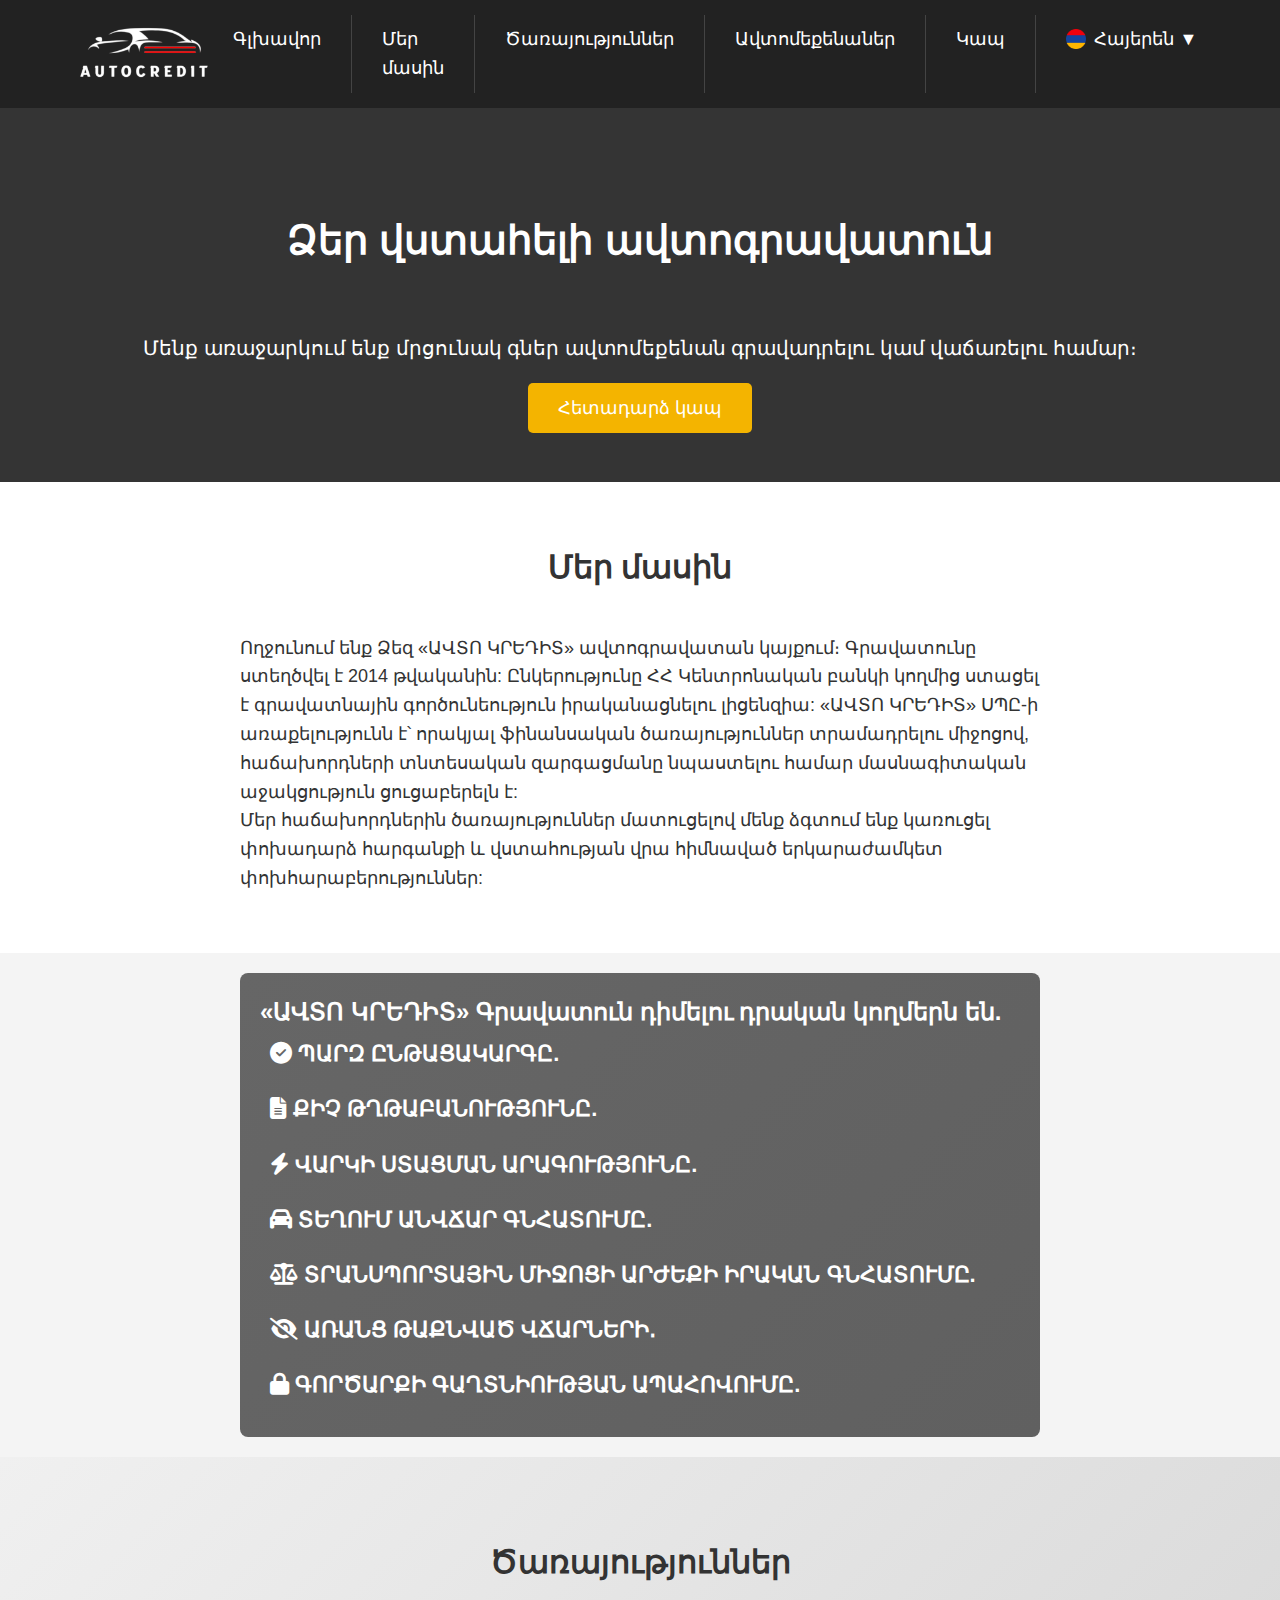
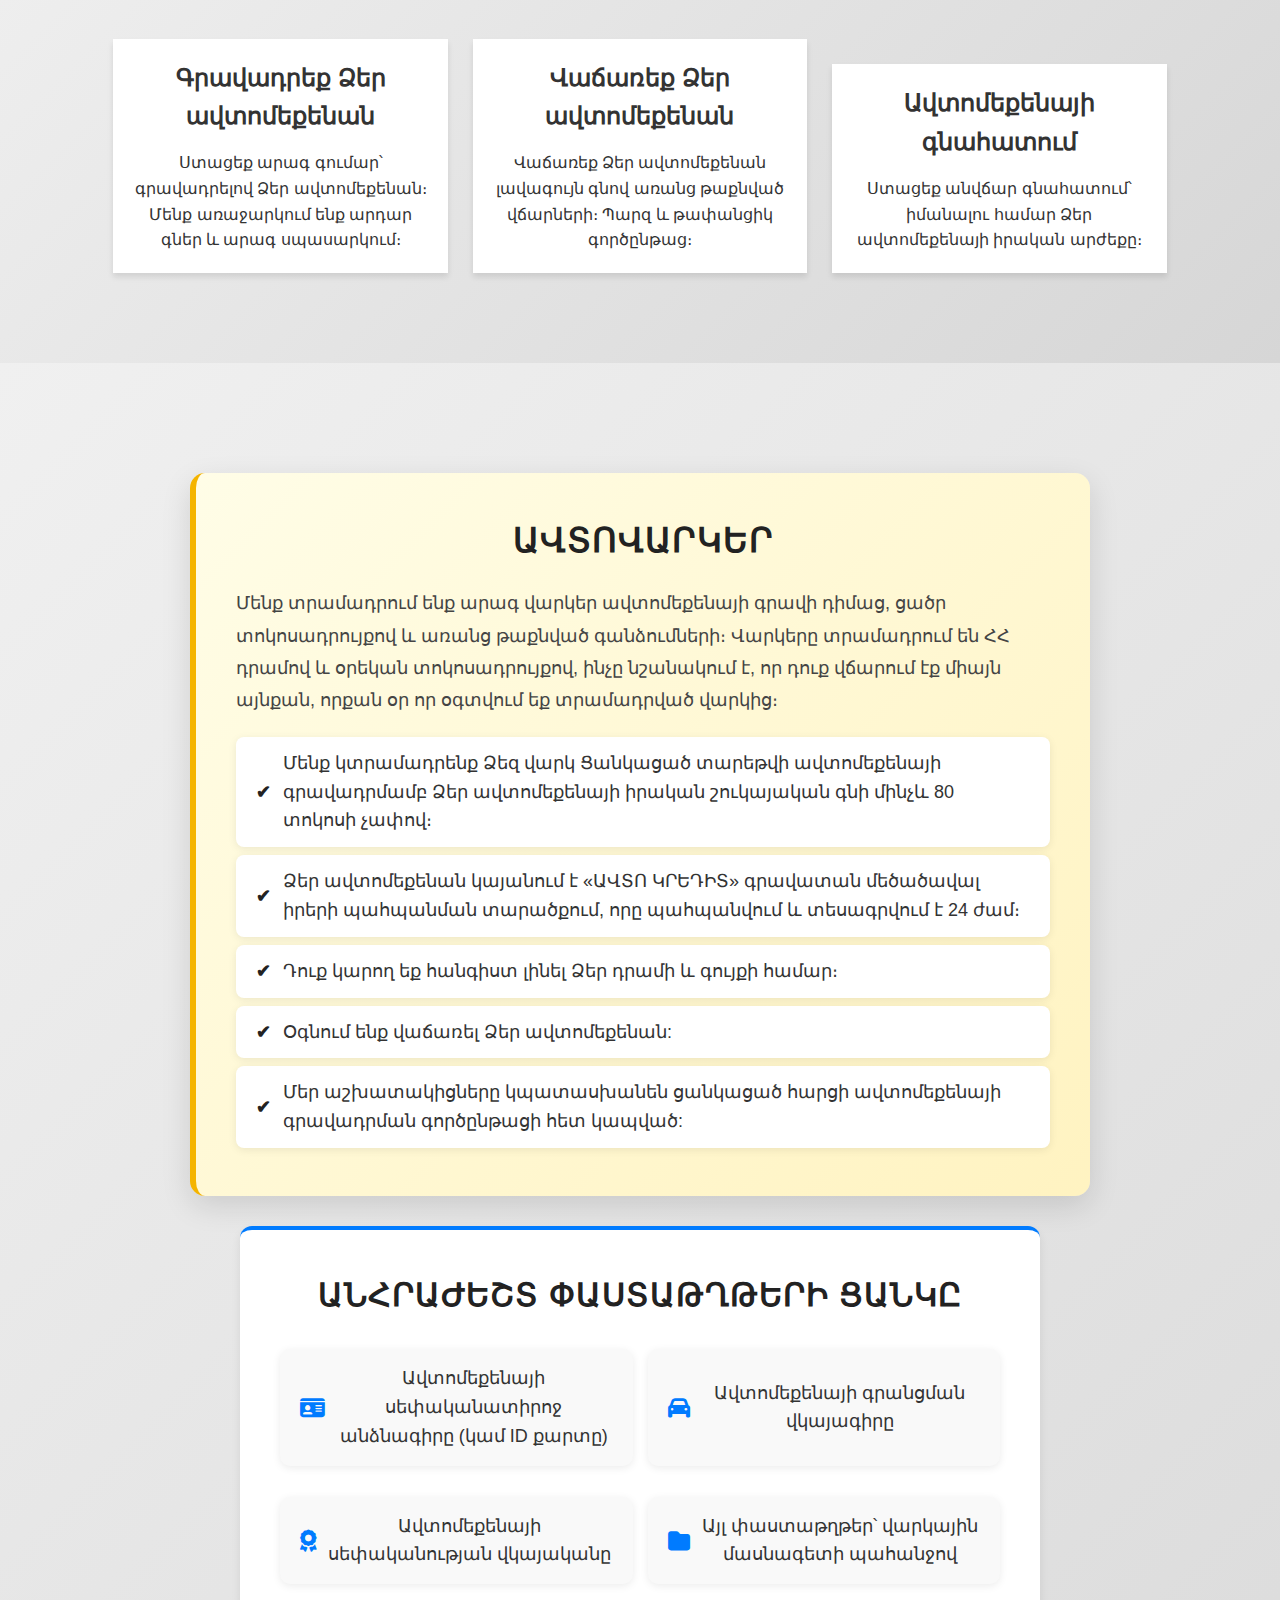
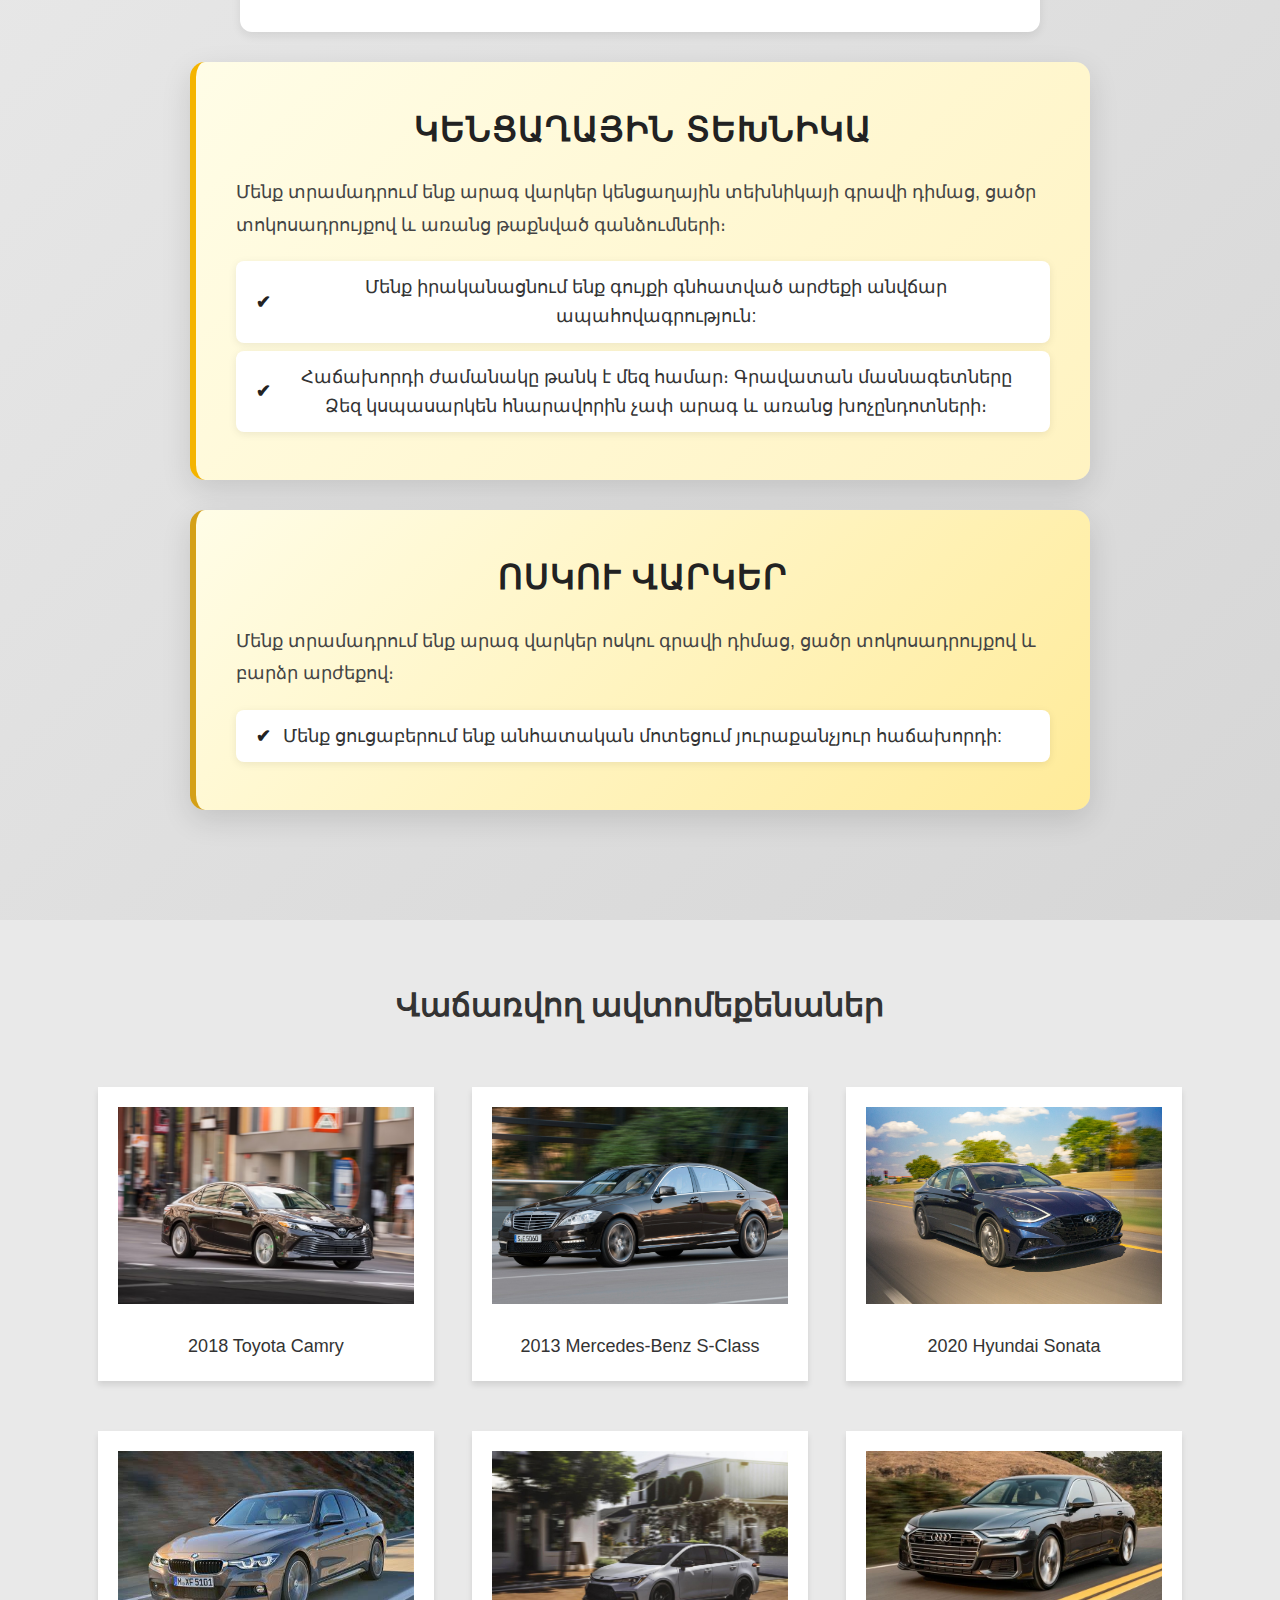
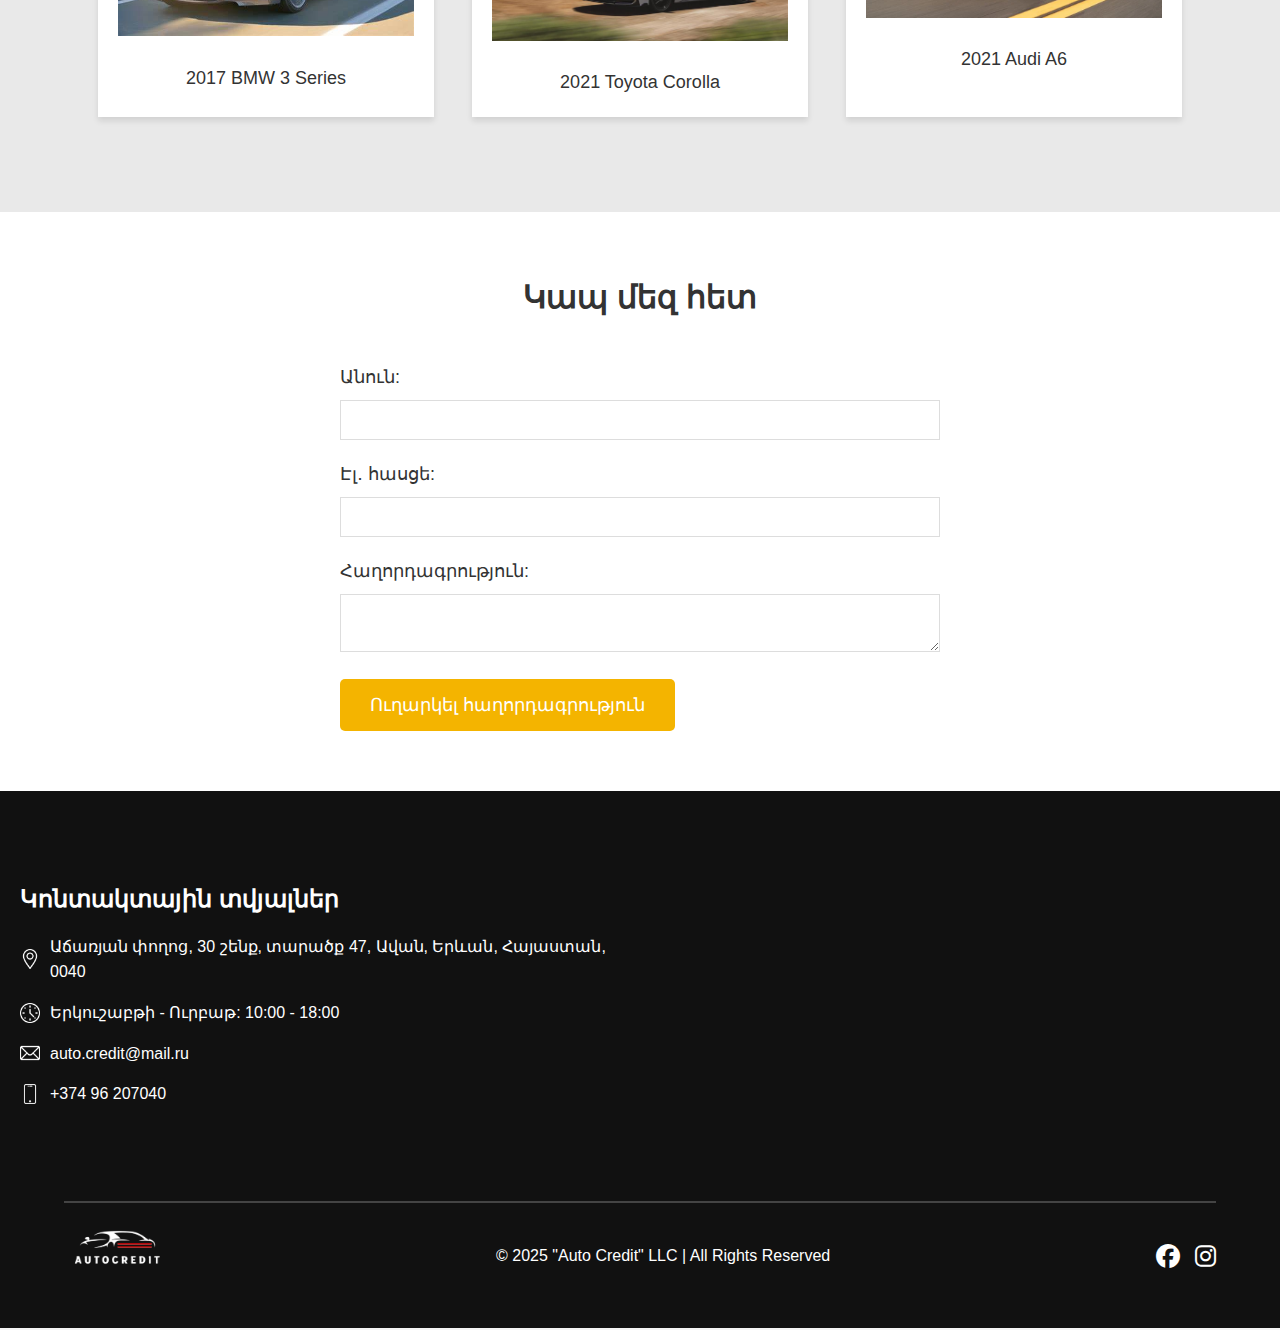
<file: index.html>
<!DOCTYPE html>
<html lang="en">
<head>
  <meta charset="UTF-8">
  <meta name="viewport" content="width=device-width, initial-scale=1.0">
  <meta http-equiv="X-UA-Compatible" content="ie=edge">
  <title>Auto Credit</title>
  <link rel="icon" href="img/headerlogo1.png" type="image/x-icon">
  <link rel="icon" href="img/headerlogo1.png" sizes="16x16" type="image/png">
  <link rel="icon" href="img/headerlogo1.png" sizes="16x16" type="image/png">
  <link rel="stylesheet" href="styles.css">
  <link rel="stylesheet" href="https://cdnjs.cloudflare.com/ajax/libs/font-awesome/6.5.1/css/all.min.css">
</head>
<body>
    <!-- Header Section -->
    <header>
      <div class="container">
        <a href="#home" class="logo-container">
          <img src="img/logoimg1.png" alt="AutoCredit Logo" class="logo">
        </a>
        <nav>
          <ul class="menu">
            <li class="menu_item"><a class="menu_link" href="#home">Գլխավոր</a></li>
            <li class="menu_item"><a class="menu_link" href="#about">Մեր մասին</a></li>
            <li class="menu_item"><a class="menu_link" href="#services">Ծառայություններ</a></li>
            <li class="menu_item"><a class="menu_link" href="#cars">Ավտոմեքենաներ</a></li>
            <li class="menu_item"><a class="menu_link" href="#contact">Կապ</a></li>
            
            <!-- Language Selector -->
            <li class="menu_item dropdown">
              <a href="#" class="menu_link language-selector">
                <img src="img/flag-am.png" alt="Armenian" class="flag-icon">
                <span class="language-text">Հայերեն</span> <span class="dropdown-arrow">▼</span>
              </a>
              <ul class="dropdown_menu">
                <li><a href="index_en.html"><img src="img/flag-en.png" alt="English" class="flag-icon"><span class="language-name">Անգլերեն</span></a></li>
                <li><a href="index_ru.html"><img src="img/flag-ru.png" alt="Russian" class="flag-icon"><span class="language-name">Ռուսերեն</span></a></li>
              </ul>
            </li>
          </ul>
        </nav>
      </div>
    </header>

  <!-- Home Section -->
  <section id="home" class="hero">
    <div class="container">
      <div class="text-background">
        <h2>Ձեր վստահելի ավտոգրավատուն</h2>
      </div>
      <p>Մենք առաջարկում ենք մրցունակ գներ ավտոմեքենան գրավադրելու կամ վաճառելու համար։</p>
      <a href="#contact" class="cta-button">Հետադարձ կապ</a>
    </div>
  </section>

  <!-- About Us Section -->
  <section id="about" class="about">
    <div class="container">
      <h2>Մեր մասին</h2>
      <p>Ողջունում ենք Ձեզ  «ԱՎՏՈ ԿՐԵԴԻՏ» ավտոգրավատան կայքում։
        Գրավատունը ստեղծվել է 2014 թվականին: Ընկերությունը ՀՀ Կենտրոնական բանկի կողմից ստացել է գրավատնային գործունեություն իրականացնելու լիցենզիա: «ԱՎՏՈ ԿՐԵԴԻՏ» ՍՊԸ-ի առաքելությունն է՝ որակյալ ֆինանսական ծառայություններ տրամադրելու միջոցով, հաճախորդների տնտեսական զարգացմանը նպաստելու համար մասնագիտական աջակցություն ցուցաբերելն է: 
      </p>
      <p>Մեր հաճախորդներին ծառայություններ մատուցելով մենք ձգտում ենք կառուցել փոխադարձ հարգանքի և վստահության վրա հիմնաված երկարաժամկետ փոխհարաբերություններ:</p>
    </div>
  </section>

<section>
    <div class="advantages-section">
        <h2>«ԱՎՏՈ ԿՐԵԴԻՏ» Գրավատուն դիմելու դրական կողմերն են.</h2>
        <div class="advantage hover-advantage" data-text="Simple procedure">
            <i class="fas fa-check-circle"></i> Պարզ ընթացակարգը.
        </div>
        <div class="advantage hover-advantage" data-text="Minimal paperwork">
            <i class="fas fa-file-alt"></i> Քիչ թղթաբանությունը.
        </div>
        <div class="advantage hover-advantage" data-text="Fast loan processing">
            <i class="fas fa-bolt"></i> Վարկի ստացման արագությունը.
        </div>
        <div class="advantage hover-advantage" data-text="Free on-site vehicle valuation">
            <i class="fas fa-car"></i> Տեղում անվճար գնհատումը.
        </div>
        <div class="advantage hover-advantage" data-text="Real market-based vehicle valuation">
            <i class="fas fa-balance-scale"></i> Տրանսպորտային միջոցի արժեքի իրական գնհատումը.
        </div>
        <div class="advantage hover-advantage" data-text="No hidden fees">
            <i class="fas fa-eye-slash"></i> Առանց թաքնված վճարների․
        </div>
        <div class="advantage hover-advantage" data-text="Confidentiality of transactions">
            <i class="fas fa-lock"></i> Գործարքի գաղտնիության ապահովումը.
        </div>
    </div>
</section>

  <!-- Services Section -->
  <section id="services" class="services">
    <div class="container">
      <h2>Ծառայություններ</h2>
      <div class="service-card">
        <h3>Գրավադրեք Ձեր ավտոմեքենան</h3>
        <p>Ստացեք արագ գումար՝ գրավադրելով Ձեր ավտոմեքենան։ Մենք առաջարկում ենք արդար գներ և արագ սպասարկում։</p>
      </div>
      <div class="service-card">
        <h3>Վաճառեք Ձեր ավտոմեքենան</h3>
        <p>Վաճառեք Ձեր ավտոմեքենան լավագույն գնով առանց թաքնված վճարների։ Պարզ և թափանցիկ գործընթաց։</p>
      </div>
      <div class="service-card">
        <h3>Ավտոմեքենայի գնահատում</h3>
        <p>Ստացեք անվճար գնահատում՝ իմանալու համար Ձեր ավտոմեքենայի իրական արժեքը։</p>
      </div>
    </div>
  </section>

  <section id="services">
    <div class="service-section car-loans">
        <h2>Ավտովարկեր</h2>
        <p>Մենք տրամադրում ենք արագ վարկեր ավտոմեքենայի գրավի դիմաց, ցածր տոկոսադրույքով և առանց թաքնված գանձումների։ Վարկերը տրամադրում են ՀՀ դրամով և օրեկան տոկոսադրույքով, ինչը նշանակում է, որ դուք վճարում էք միայն այնքան, որքան օր որ օգտվում եք տրամադրված վարկից։</p>
        <ul>
            <li>Մենք կտրամադրենք Ձեզ վարկ Ցանկացած տարեթվի ավտոմեքենայի գրավադրմամբ Ձեր ավտոմեքենայի իրական շուկայական գնի մինչև 80 տոկոսի չափով։</li>
            <li>Ձեր ավտոմեքենան կայանում է «ԱՎՏՈ ԿՐԵԴԻՏ» գրավատան մեծածավալ իրերի պահպանման տարածքում, որը պահպանվում և տեսագրվում է 24 ժամ։</li>
            <li>Դուք կարող եք հանգիստ լինել Ձեր դրամի և գույքի համար։</li>
            <li>Օգնում ենք վաճառել Ձեր ավտոմեքենան:</li>
            <li>Մեր աշխատակիցները կպատասխանեն ցանկացած հարցի ավտոմեքենայի գրավադրման գործընթացի հետ կապված:</li>
        </ul>
    </div>

    <div class="service-section required-documents">
        <h2>ԱՆՀՐԱԺԵՇՏ ՓԱՍՏԱԹՂԹԵՐԻ ՑԱՆԿԸ</h2>
        <ul>
            <li>Ավտոմեքենայի սեփականատիրոջ անձնագիրը (կամ ID քարտը)</li>
            <li>Ավտոմեքենայի գրանցման վկայագիրը</li>
            <li>Ավտոմեքենայի սեփականության վկայականը</li>
            <li>Այլ փաստաթղթեր՝ վարկային մասնագետի պահանջով</li>
        </ul>
    </div>

    <div class="service-section household-appliance-loans">
        <h2>Կենցաղային տեխնիկա</h2>
        <p>Մենք տրամադրում ենք արագ վարկեր կենցաղային տեխնիկայի գրավի դիմաց, ցածր տոկոսադրույքով և առանց թաքնված գանձումների։</p>
        <ul>
            <li>Մենք իրականացնում ենք գույքի գնհատված արժեքի անվճար ապահովագրություն:</li>
            <li>Հաճախորդի ժամանակը թանկ է մեզ համար։ Գրավատան մասնագետները Ձեզ կսպասարկեն հնարավորին չափ արագ և առանց խոչընդոտների։</li>
        </ul>
    </div>

    <div class="service-section gold-loans">
        <h2>Ոսկու վարկեր</h2>
        <p>Մենք տրամադրում ենք արագ վարկեր ոսկու գրավի դիմաց, ցածր տոկոսադրույքով և բարձր արժեքով։</p>
        <ul>
            <li>Մենք ցուցաբերում ենք անհատական մոտեցում յուրաքանչյուր հաճախորդի:</li>
        </ul>
    </div>
</section>

  <!-- Cars Section -->
  <section id="cars" class="cars">
    <div class="container">
      <h2>Վաճառվող ավտոմեքենաներ</h2>
      
      <div class="car-box"> <!-- Box for the first row -->
        <div class="car-list">
          <div class="car-card">
            <img src="img/car1.png" alt="Car 1">
            <p>2018 Toyota Camry</p>
          </div>
          <div class="car-card">
            <img src="img/car2.png" alt="Car 2">
            <p>2013 Mercedes-Benz S-Class</p>
          </div>
          <div class="car-card">
            <img src="img/car3.png" alt="Car 3">
            <p>2020 Hyundai Sonata</p>
          </div>
        </div>
      </div>

      <div class="car-box"> <!-- Box for the second row -->
        <div class="car-list">
          <div class="car-card">
            <img src="img/car4.png" alt="Car 4">
            <p>2017 BMW 3 Series</p>
          </div>
          <div class="car-card">
            <img src="img/car5.png" alt="Car 5">
            <p>2021 Toyota Corolla</p>
          </div>
          <div class="car-card">
            <img src="img/car6.png" alt="Car 6">
            <p>2021 Audi A6</p>
          </div>
        </div>
      </div>

    </div>
  </section>

  <!-- Contact Section -->
  <section id="contact" class="contact">
    <div class="container">
      <h2>Կապ մեզ հետ</h2>
      <form id="contact-form">
        <label for="name">Անուն:</label>
        <input type="text" id="name" name="name" required>
        
        <label for="email">Էլ․ հասցե:</label>
        <input type="email" id="email" name="email" required>
        
        <label for="message">Հաղորդագրություն:</label>
        <textarea id="message" name="message" required></textarea>

        <button type="submit" class="cta-button">Ուղարկել հաղորդագրություն</button>
      </form>
    </div>
  </section>

  <!-- Footer Section -->
<footer>
  <div class="footer-top"></div> <!-- Empty div for spacing -->
    <!-- Contact Information Section -->
    <div class="contact-container">
      <div class="contact-item1">
        <div class="contact-info">
          <h3 class="contact-item">Կոնտակտային տվյալներ</h3>
          <div class="contact-item">
            <img src="img/location.png" alt="Location Icon" class="contact-icon">
            <span class="contact-text">Աճառյան փողոց, 30 շենք, տարածք 47, Ավան, Երևան, Հայաստան, 0040</span>
          </div>
          <div class="contact-item">
            <img src="img/clock.png" alt="Time Icon" class="contact-icon">
            <span class="contact-text">Երկուշաբթի - Ուրբաթ: 10:00 - 18:00</span>
          </div>
          <div class="contact-item">
            <img src="img/mail.png" alt="Mail Icon" class="contact-icon">
            <span class="contact-text">auto.credit@mail.ru</span>
          </div>
          <div class="contact-item">
            <img src="img/phone.png" alt="Phone Icon" class="contact-icon">
            <span class="contact-text">+374 96 207040</span>
          </div>
        </div>
      </div>
      <div class="contact-item1 contact-item2">
        <!-- Google Map Section -->
        <div class="map-container">
          <iframe src="https://www.google.com/maps/embed?pb=!1m14!1m8!1m3!1d380.82684514931594!2d44.561999051714196!3d40.2176315891937!3m2!1i1024!2i768!4f13.1!3m3!1m2!1s0x406aa26236f32ccd%3A0xe7d3927ea81d76d2!2sAUTO%20CREDIT%20LOMBARD%2C%20GRAVATUN%2C%20YEREVAN!5e0!3m2!1sen!2sus!4v1742892136140!5m2!1sen!2sus" width="600" height="450" style="border:0;" allowfullscreen="" loading="lazy" referrerpolicy="no-referrer-when-downgrade"></iframe>
        </div>
      </div>
    </div>
  <hr> <!-- Horizontal line -->
  <div class="footer-bottom">
    <img src="img/logoimg1.png" alt="AutoCredit Logo" class="footer-logo">
    <p>&copy; 2025 "Auto Credit" LLC | All Rights Reserved</p>
    <div class="social-icons">
      <a href="https://www.facebook.com/auto1credit/" class="fa-brands fa-facebook"></a>
      <a href="https://www.instagram.com/kredit.avto/" class="fa-brands fa-instagram"></a>
    </div>
  </div>
</footer>

  <script src="script.js"></script>
</body>
</html>
</file>
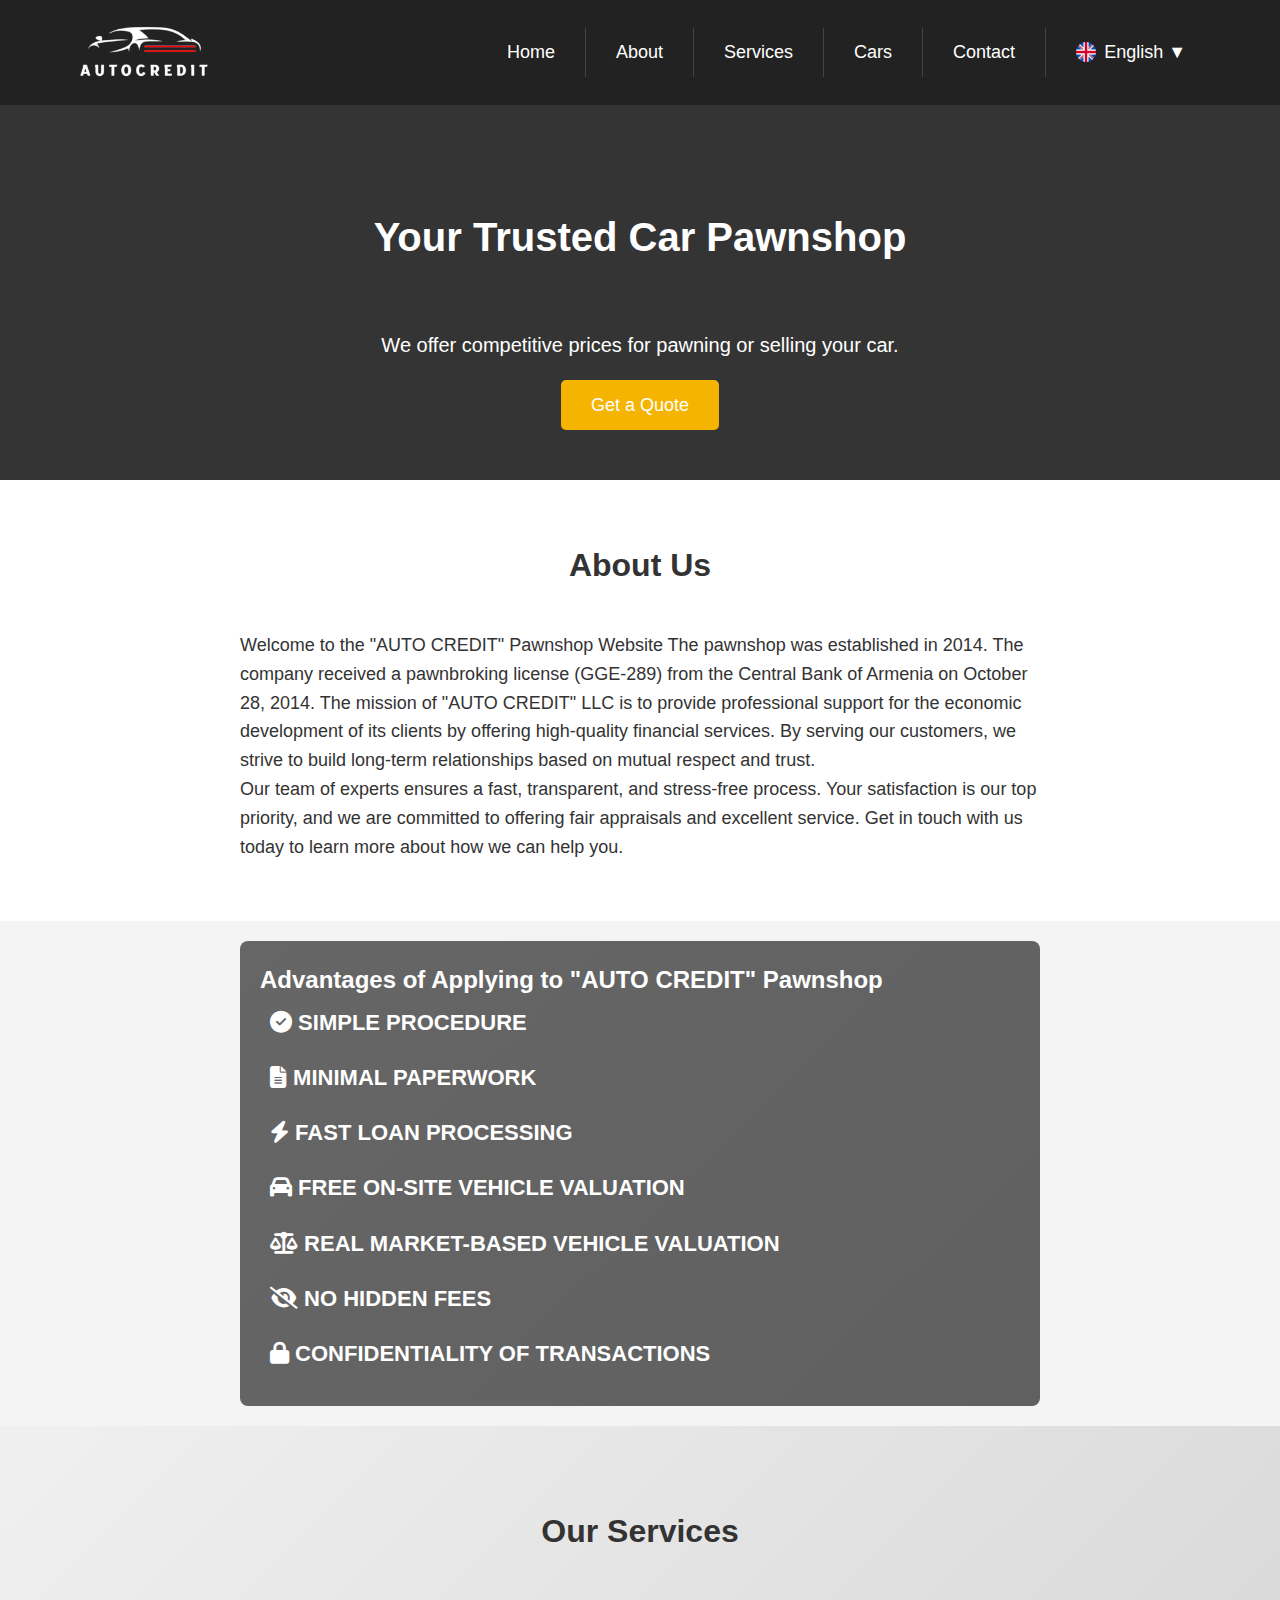
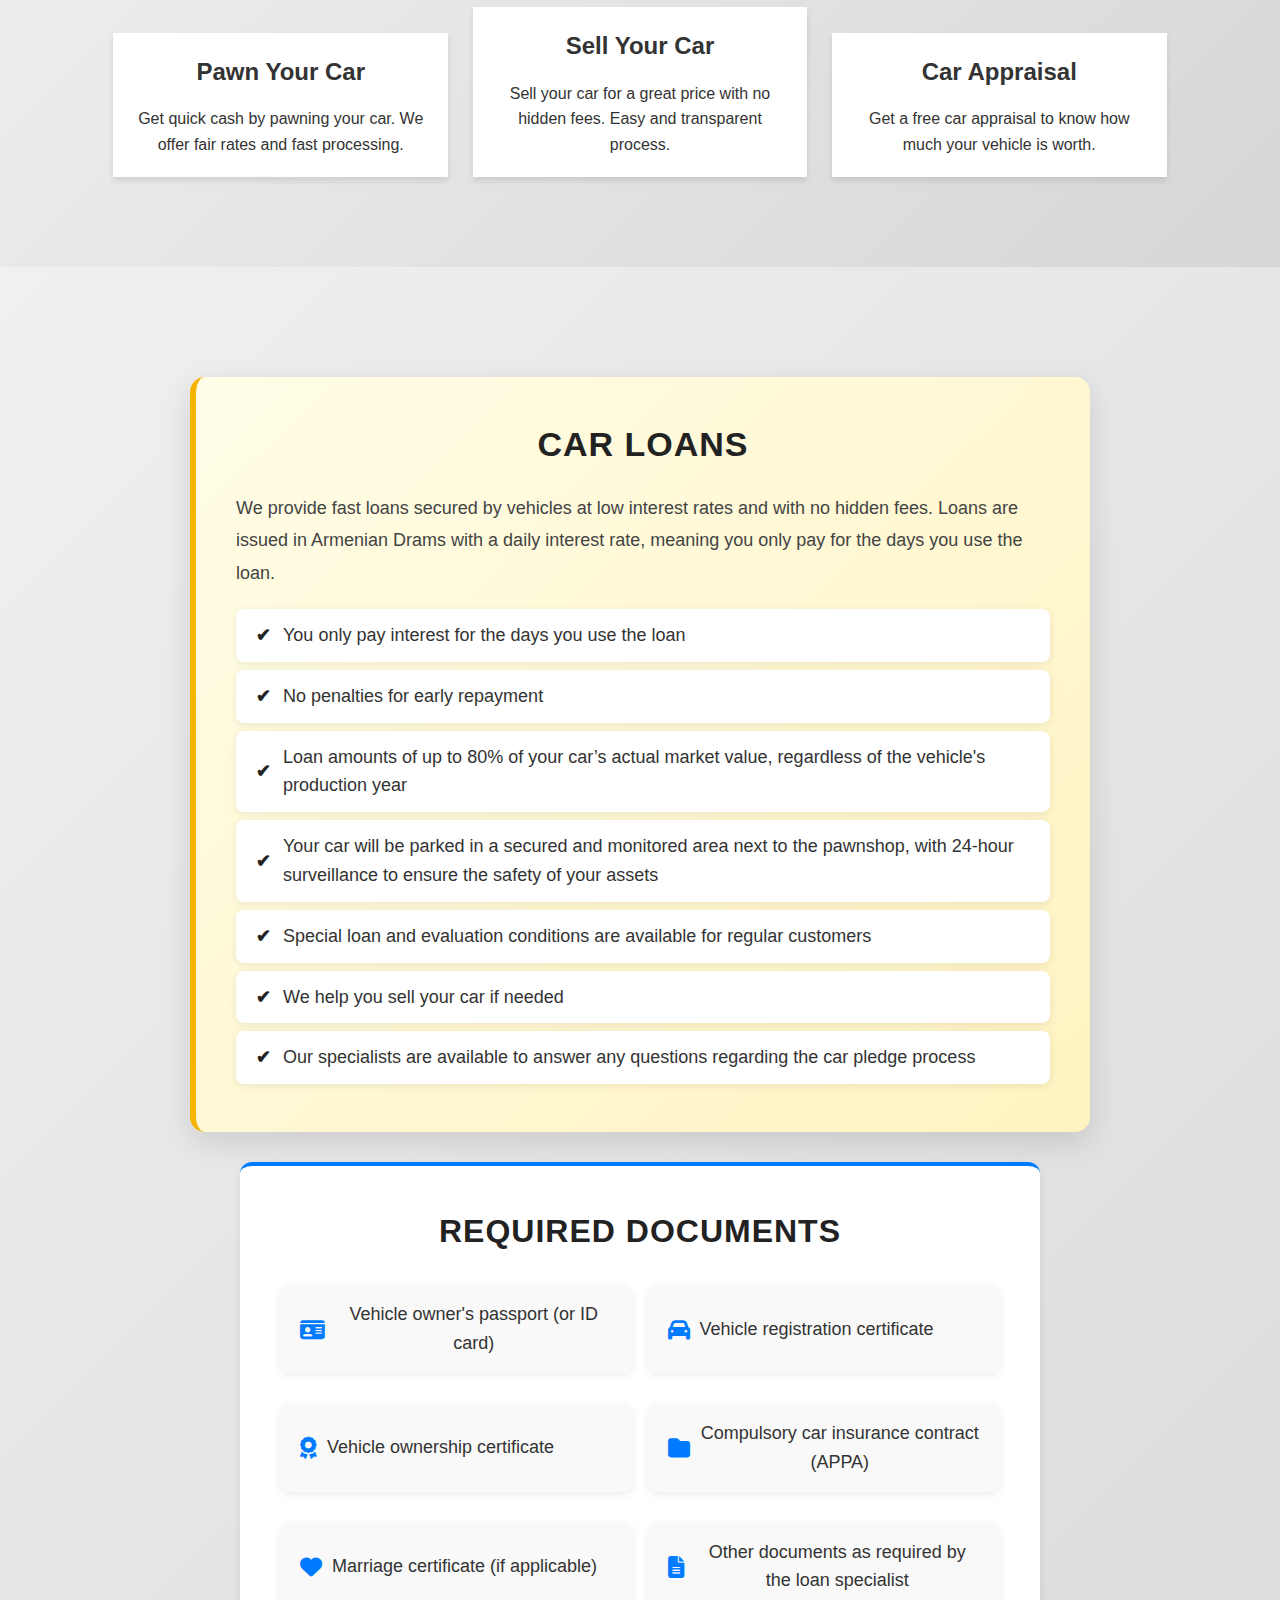
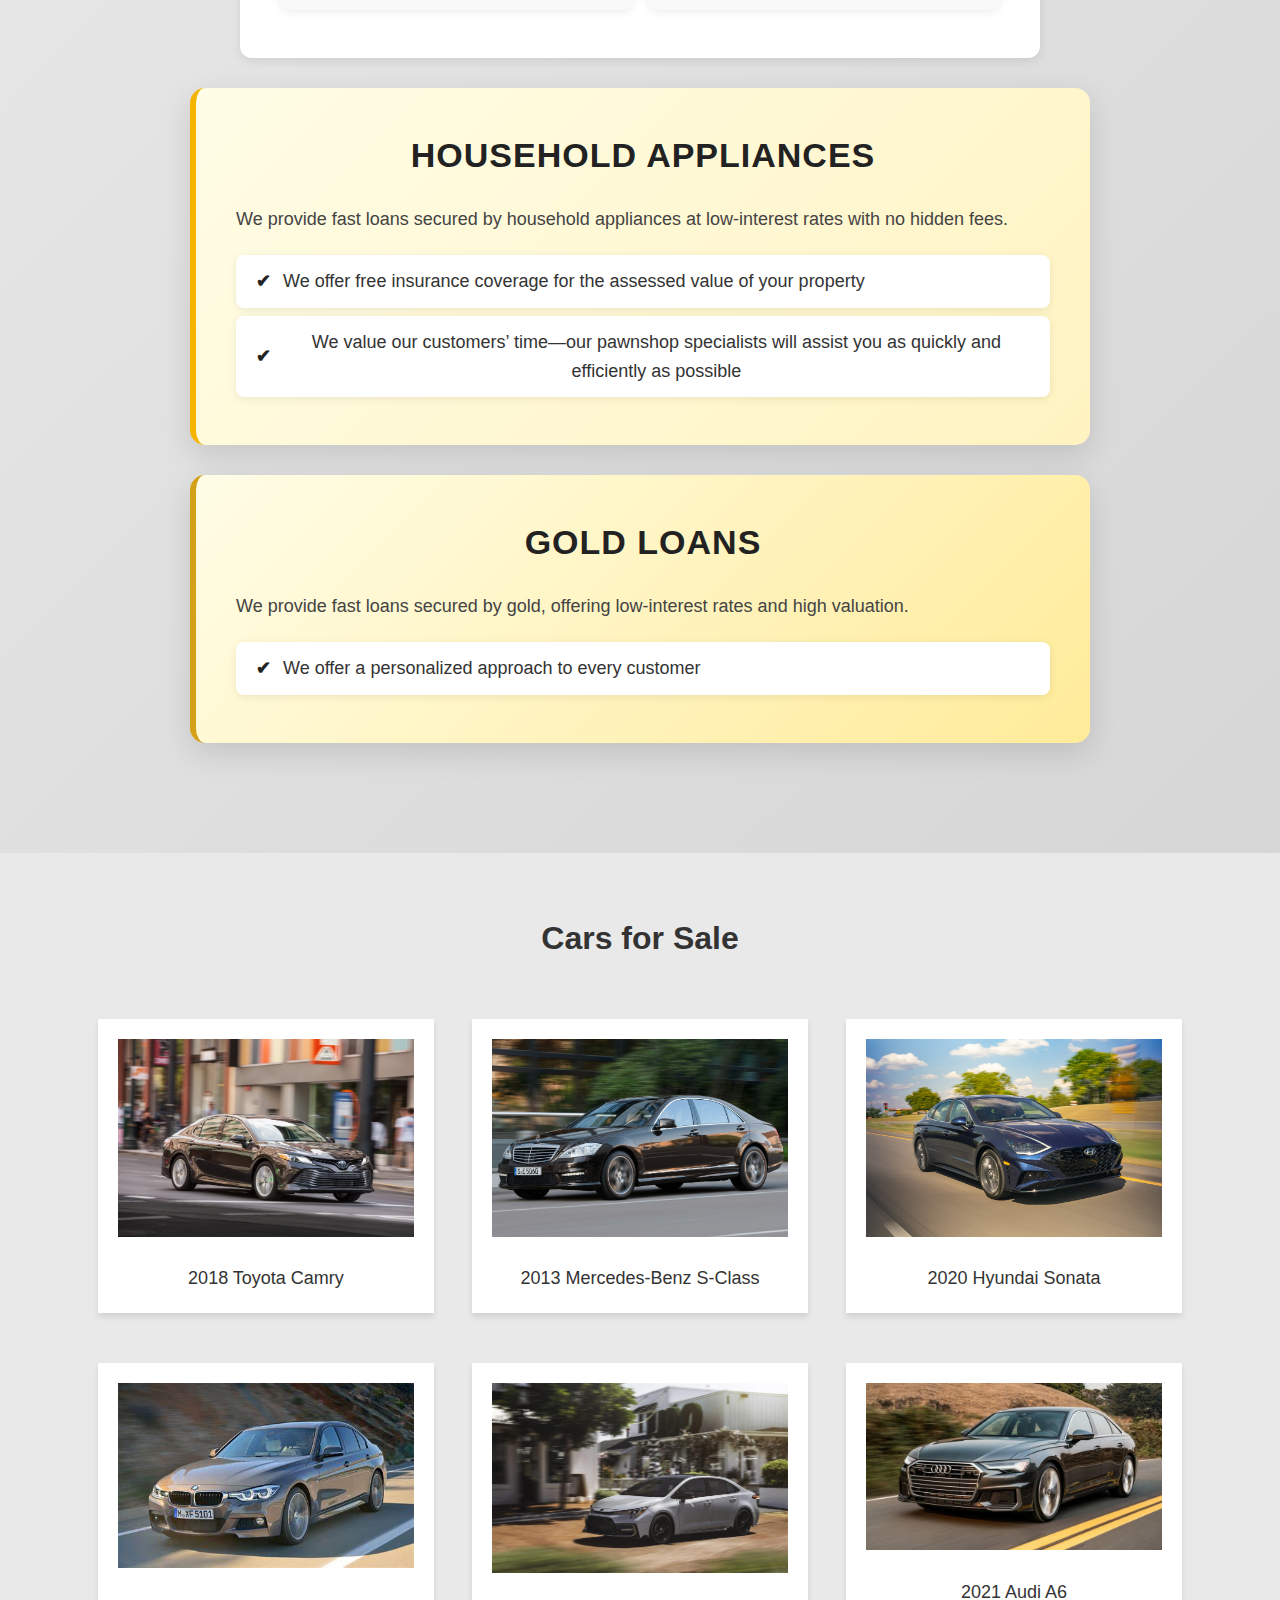
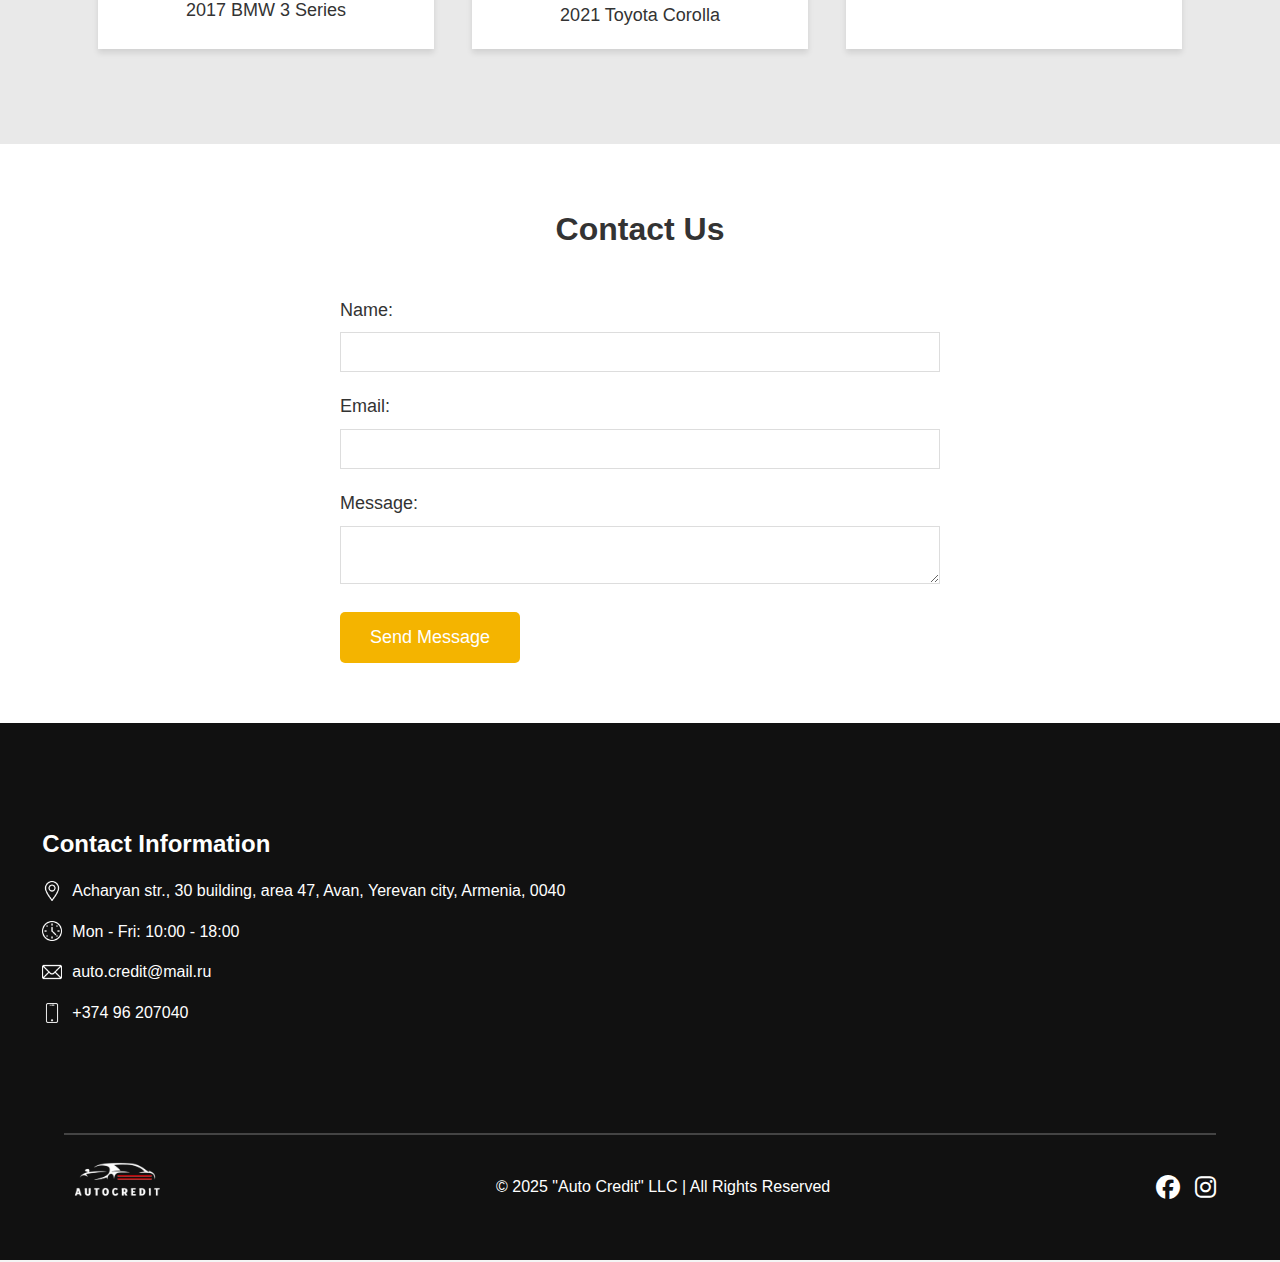
<file: index_en.html>
<!DOCTYPE html>
<html lang="en">
<head>
  <meta charset="UTF-8">
  <meta name="viewport" content="width=device-width, initial-scale=1.0">
  <meta http-equiv="X-UA-Compatible" content="ie=edge">
  <title>Auto Credit</title>
  <link rel="icon" href="img/headerlogo1.png" type="image/x-icon">
  <link rel="icon" href="img/headerlogo1.png" sizes="16x16" type="image/png">
  <link rel="icon" href="img/headerlogo1.png" sizes="16x16" type="image/png">
  <link rel="stylesheet" href="styles.css">
  <link rel="stylesheet" href="https://cdnjs.cloudflare.com/ajax/libs/font-awesome/6.5.1/css/all.min.css">
</head>
<body>
    <!-- Header Section -->
    <header>
      <div class="container">
        <a href="#home" class="logo-container">
          <img src="img/logoimg1.png" alt="AutoCredit Logo" class="logo">
        </a>
        <nav>
          <ul class="menu">
            <li class="menu_item"><a class="menu_link" href="#home">Home</a></li>
            <li class="menu_item"><a class="menu_link" href="#about">About</a></li>
            <li class="menu_item"><a class="menu_link" href="#services">Services</a></li>
            <li class="menu_item"><a class="menu_link" href="#cars">Cars</a></li>
            <li class="menu_item"><a class="menu_link" href="#contact">Contact</a></li>
            
            <!-- Language Selector -->
            <li class="menu_item dropdown">
              <a href="#" class="menu_link language-selector">
                <img src="img/flag-en.png" alt="English" class="flag-icon">
                <span class="language-text">English</span> <span class="dropdown-arrow">▼</span>
              </a>
              <ul class="dropdown_menu">
                <li><a href="index.html"><img src="img/flag-am.png" alt="Armenian" class="flag-icon"><span class="language-name">Armenian</span></a></li>
                <li><a href="index_ru.html"><img src="img/flag-ru.png" alt="Russian" class="flag-icon"><span class="language-name">Russian</span></a></li>
              </ul>
            </li>
          </ul>
        </nav>
      </div>
    </header>

  <!-- Home Section -->
  <section id="home" class="hero">
    <div class="container">
      <div class="text-background">
        <h2>Your Trusted Car Pawnshop</h2>
      </div>
      <p>We offer competitive prices for pawning or selling your car.</p>
      <a href="#contact" class="cta-button">Get a Quote</a>
    </div>
  </section>

  <!-- About Us Section -->
  <section id="about" class="about">
    <div class="container">
      <h2>About Us</h2>
      <p>Welcome to the "AUTO CREDIT" Pawnshop Website
        The pawnshop was established in 2014. The company received a pawnbroking license (GGE-289) from the Central Bank of Armenia on October 28, 2014. The mission of "AUTO CREDIT" LLC is to provide professional support for the economic development of its clients by offering high-quality financial services. By serving our customers, we strive to build long-term relationships based on mutual respect and trust.
      </p>
      <p>Our team of experts ensures a fast, transparent, and stress-free process. Your satisfaction is our top priority, and we are committed to offering fair appraisals and excellent service. Get in touch with us today to learn more about how we can help you.</p>
    </div>
  </section>

<section>
    <div class="advantages-section">
        <h2>Advantages of Applying to "AUTO CREDIT" Pawnshop</h2>
        <div class="advantage hover-advantage" data-text="Simple procedure">
            <i class="fas fa-check-circle"></i> Simple procedure
        </div>
        <div class="advantage hover-advantage" data-text="Minimal paperwork">
            <i class="fas fa-file-alt"></i> Minimal paperwork
        </div>
        <div class="advantage hover-advantage" data-text="Fast loan processing">
            <i class="fas fa-bolt"></i> Fast loan processing
        </div>
        <div class="advantage hover-advantage" data-text="Free on-site vehicle valuation">
            <i class="fas fa-car"></i> Free on-site vehicle valuation
        </div>
        <div class="advantage hover-advantage" data-text="Real market-based vehicle valuation">
            <i class="fas fa-balance-scale"></i> Real market-based vehicle valuation
        </div>
        <div class="advantage hover-advantage" data-text="No hidden fees">
            <i class="fas fa-eye-slash"></i> No hidden fees
        </div>
        <div class="advantage hover-advantage" data-text="Confidentiality of transactions">
            <i class="fas fa-lock"></i> Confidentiality of transactions
        </div>
    </div>
</section>

  <!-- Services Section -->
  <section id="services" class="services">
    <div class="container">
      <h2>Our Services</h2>
      <div class="service-card">
        <h3>Pawn Your Car</h3>
        <p>Get quick cash by pawning your car. We offer fair rates and fast processing.</p>
      </div>
      <div class="service-card">
        <h3>Sell Your Car</h3>
        <p>Sell your car for a great price with no hidden fees. Easy and transparent process.</p>
      </div>
      <div class="service-card">
        <h3>Car Appraisal</h3>
        <p>Get a free car appraisal to know how much your vehicle is worth.</p>
      </div>
    </div>
  </section>

  <section id="services">
    <div class="service-section car-loans">
        <h2>Car Loans</h2>
        <p>We provide fast loans secured by vehicles at low interest rates and with no hidden fees. Loans are issued in Armenian Drams with a daily interest rate, meaning you only pay for the days you use the loan.</p>
        <ul>
            <li>You only pay interest for the days you use the loan</li>
            <li>No penalties for early repayment</li>
            <li>Loan amounts of up to 80% of your car’s actual market value, regardless of the vehicle's production year</li>
            <li>Your car will be parked in a secured and monitored area next to the pawnshop, with 24-hour surveillance to ensure the safety of your assets</li>
            <li>Special loan and evaluation conditions are available for regular customers</li>
            <li>We help you sell your car if needed</li>
            <li>Our specialists are available to answer any questions regarding the car pledge process</li>
        </ul>
    </div>

    <div class="service-section required-documents">
        <h2>Required Documents</h2>
        <ul>
            <li>Vehicle owner's passport (or ID card)</li>
            <li>Vehicle registration certificate</li>
            <li>Vehicle ownership certificate</li>
            <li>Compulsory car insurance contract (APPA)</li>
            <li>Marriage certificate (if applicable)</li>
            <li>Other documents as required by the loan specialist</li>
        </ul>
    </div>

    <div class="service-section household-appliance-loans">
        <h2>Household Appliances</h2>
        <p>We provide fast loans secured by household appliances at low-interest rates with no hidden fees.</p>
        <ul>
            <li>We offer free insurance coverage for the assessed value of your property</li>
            <li>We value our customers’ time—our pawnshop specialists will assist you as quickly and efficiently as possible</li>
        </ul>
    </div>

    <div class="service-section gold-loans">
        <h2>Gold Loans</h2>
        <p>We provide fast loans secured by gold, offering low-interest rates and high valuation.</p>
        <ul>
            <li>We offer a personalized approach to every customer</li>
        </ul>
    </div>
</section>

  <!-- Cars Section -->
  <section id="cars" class="cars">
    <div class="container">
      <h2>Cars for Sale</h2>
      
      <div class="car-box"> <!-- Box for the first row -->
        <div class="car-list">
          <div class="car-card">
            <img src="img/car1.png" alt="Car 1">
            <p>2018 Toyota Camry</p>
          </div>
          <div class="car-card">
            <img src="img/car2.png" alt="Car 2">
            <p>2013 Mercedes-Benz S-Class</p>
          </div>
          <div class="car-card">
            <img src="img/car3.png" alt="Car 3">
            <p>2020 Hyundai Sonata</p>
          </div>
        </div>
      </div>

      <div class="car-box"> <!-- Box for the second row -->
        <div class="car-list">
          <div class="car-card">
            <img src="img/car4.png" alt="Car 4">
            <p>2017 BMW 3 Series</p>
          </div>
          <div class="car-card">
            <img src="img/car5.png" alt="Car 5">
            <p>2021 Toyota Corolla</p>
          </div>
          <div class="car-card">
            <img src="img/car6.png" alt="Car 6">
            <p>2021 Audi A6</p>
          </div>
        </div>
      </div>

    </div>
  </section>

  <!-- Contact Section -->
  <section id="contact" class="contact">
    <div class="container">
      <h2>Contact Us</h2>
      <form id="contact-form">
        <label for="name">Name:</label>
        <input type="text" id="name" name="name" required>
        
        <label for="email">Email:</label>
        <input type="email" id="email" name="email" required>
        
        <label for="message">Message:</label>
        <textarea id="message" name="message" required></textarea>

        <button type="submit" class="cta-button">Send Message</button>
      </form>
    </div>
  </section>

  <!-- Footer Section -->
<footer>
  <div class="footer-top"></div> <!-- Empty div for spacing -->
    <!-- Contact Information Section -->
    <div class="contact-container">
      <div class="contact-item1">
        <div class="contact-info">
          <h3 class="contact-item">Contact Information</h3>
          <div class="contact-item">
            <img src="img/location.png" alt="Location Icon" class="contact-icon">
            <span class="contact-text">Acharyan str., 30 building, area 47, Avan, Yerevan city, Armenia, 0040</span>
          </div>
          <div class="contact-item">
            <img src="img/clock.png" alt="Time Icon" class="contact-icon">
            <span class="contact-text">Mon - Fri: 10:00 - 18:00</span>
          </div>
          <div class="contact-item">
            <img src="img/mail.png" alt="Mail Icon" class="contact-icon">
            <span class="contact-text">auto.credit@mail.ru</span>
          </div>
          <div class="contact-item">
            <img src="img/phone.png" alt="Phone Icon" class="contact-icon">
            <span class="contact-text">+374 96 207040</span>
          </div>
        </div>
      </div>
      <div class="contact-item1 contact-item2">
        <!-- Google Map Section -->
        <div class="map-container">
          <iframe src="https://www.google.com/maps/embed?pb=!1m14!1m8!1m3!1d380.82684514931594!2d44.561999051714196!3d40.2176315891937!3m2!1i1024!2i768!4f13.1!3m3!1m2!1s0x406aa26236f32ccd%3A0xe7d3927ea81d76d2!2sAUTO%20CREDIT%20LOMBARD%2C%20GRAVATUN%2C%20YEREVAN!5e0!3m2!1sen!2sus!4v1742892136140!5m2!1sen!2sus" width="600" height="450" style="border:0;" allowfullscreen="" loading="lazy" referrerpolicy="no-referrer-when-downgrade"></iframe>
        </div>
      </div>
    </div>
  <hr> <!-- Horizontal line -->
  <div class="footer-bottom">
    <img src="img/logoimg1.png" alt="AutoCredit Logo" class="footer-logo">
    <p>&copy; 2025 "Auto Credit" LLC | All Rights Reserved</p>
    <div class="social-icons">
      <a href="https://www.facebook.com/auto1credit/" class="fa-brands fa-facebook"></a>
      <a href="https://www.instagram.com/kredit.avto/" class="fa-brands fa-instagram"></a>
    </div>
  </div>
</footer>

  <script src="script.js"></script>
</body>
</html>
</file>
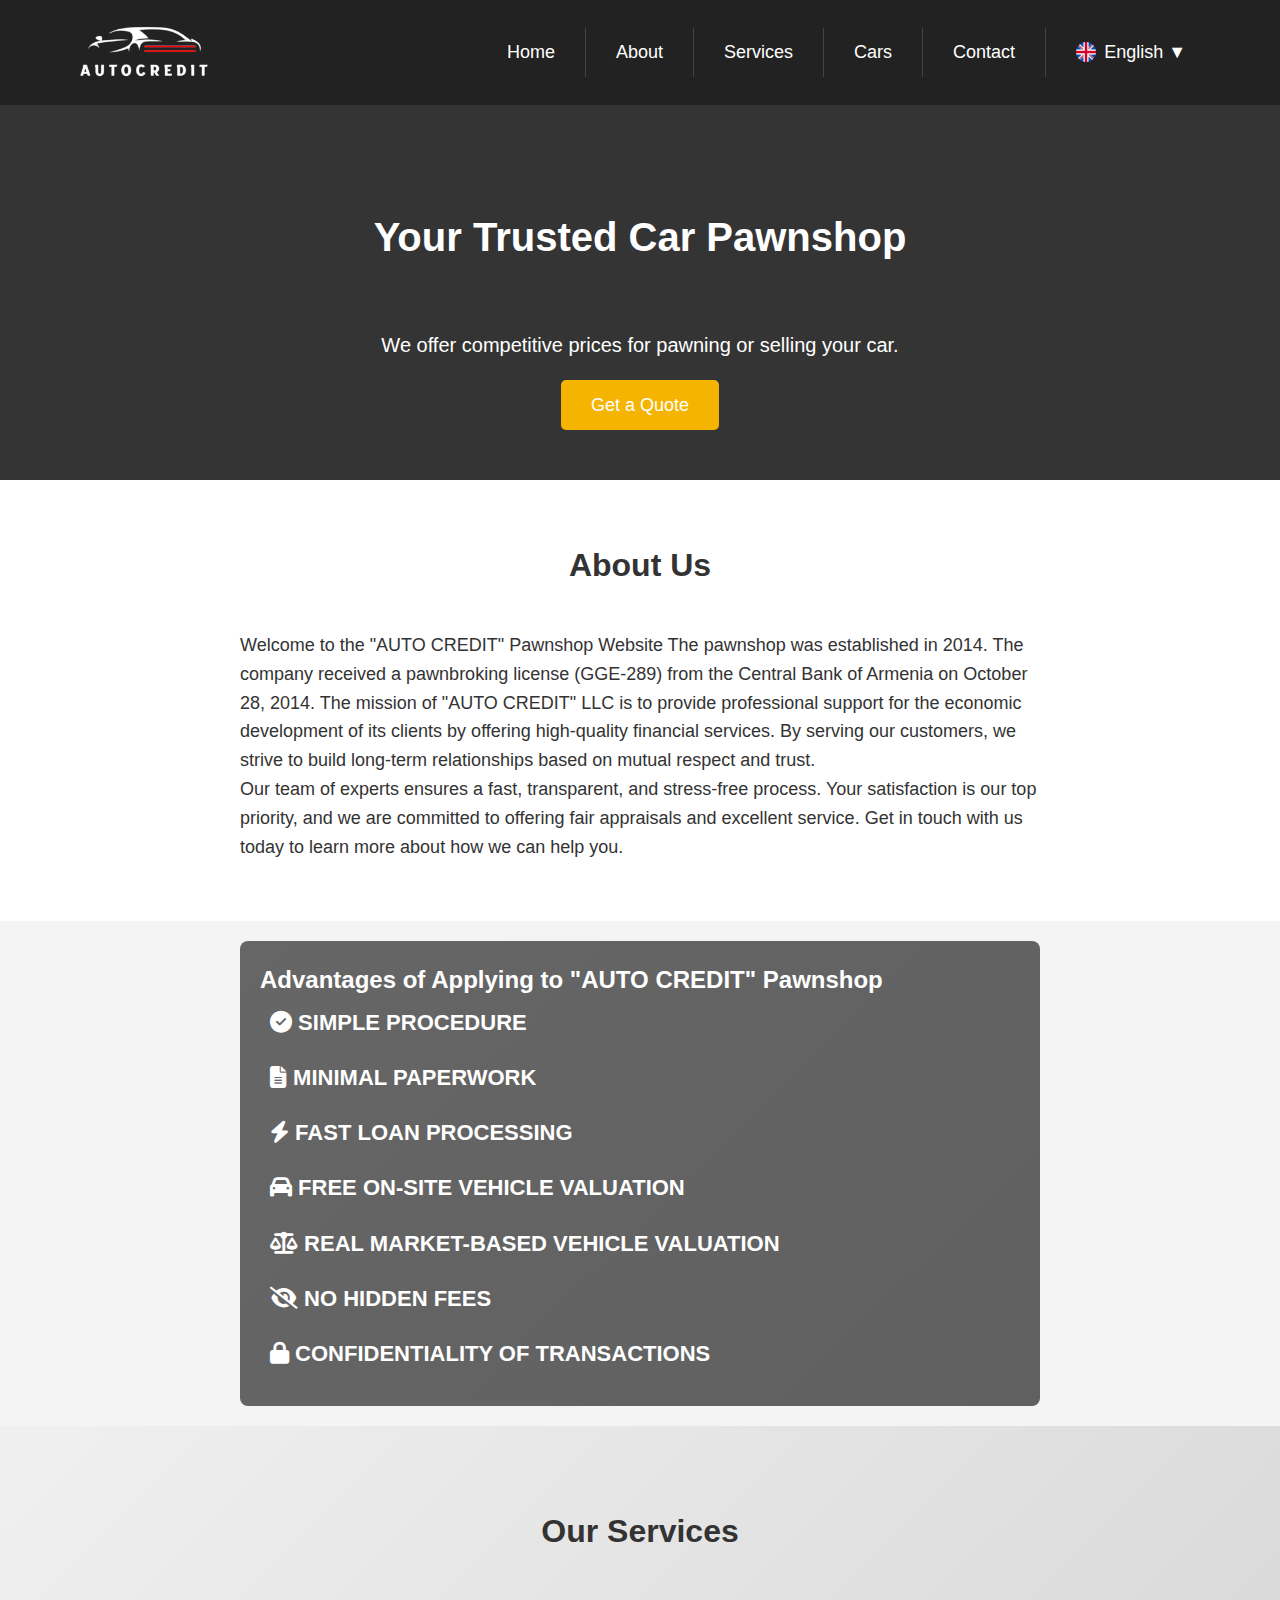
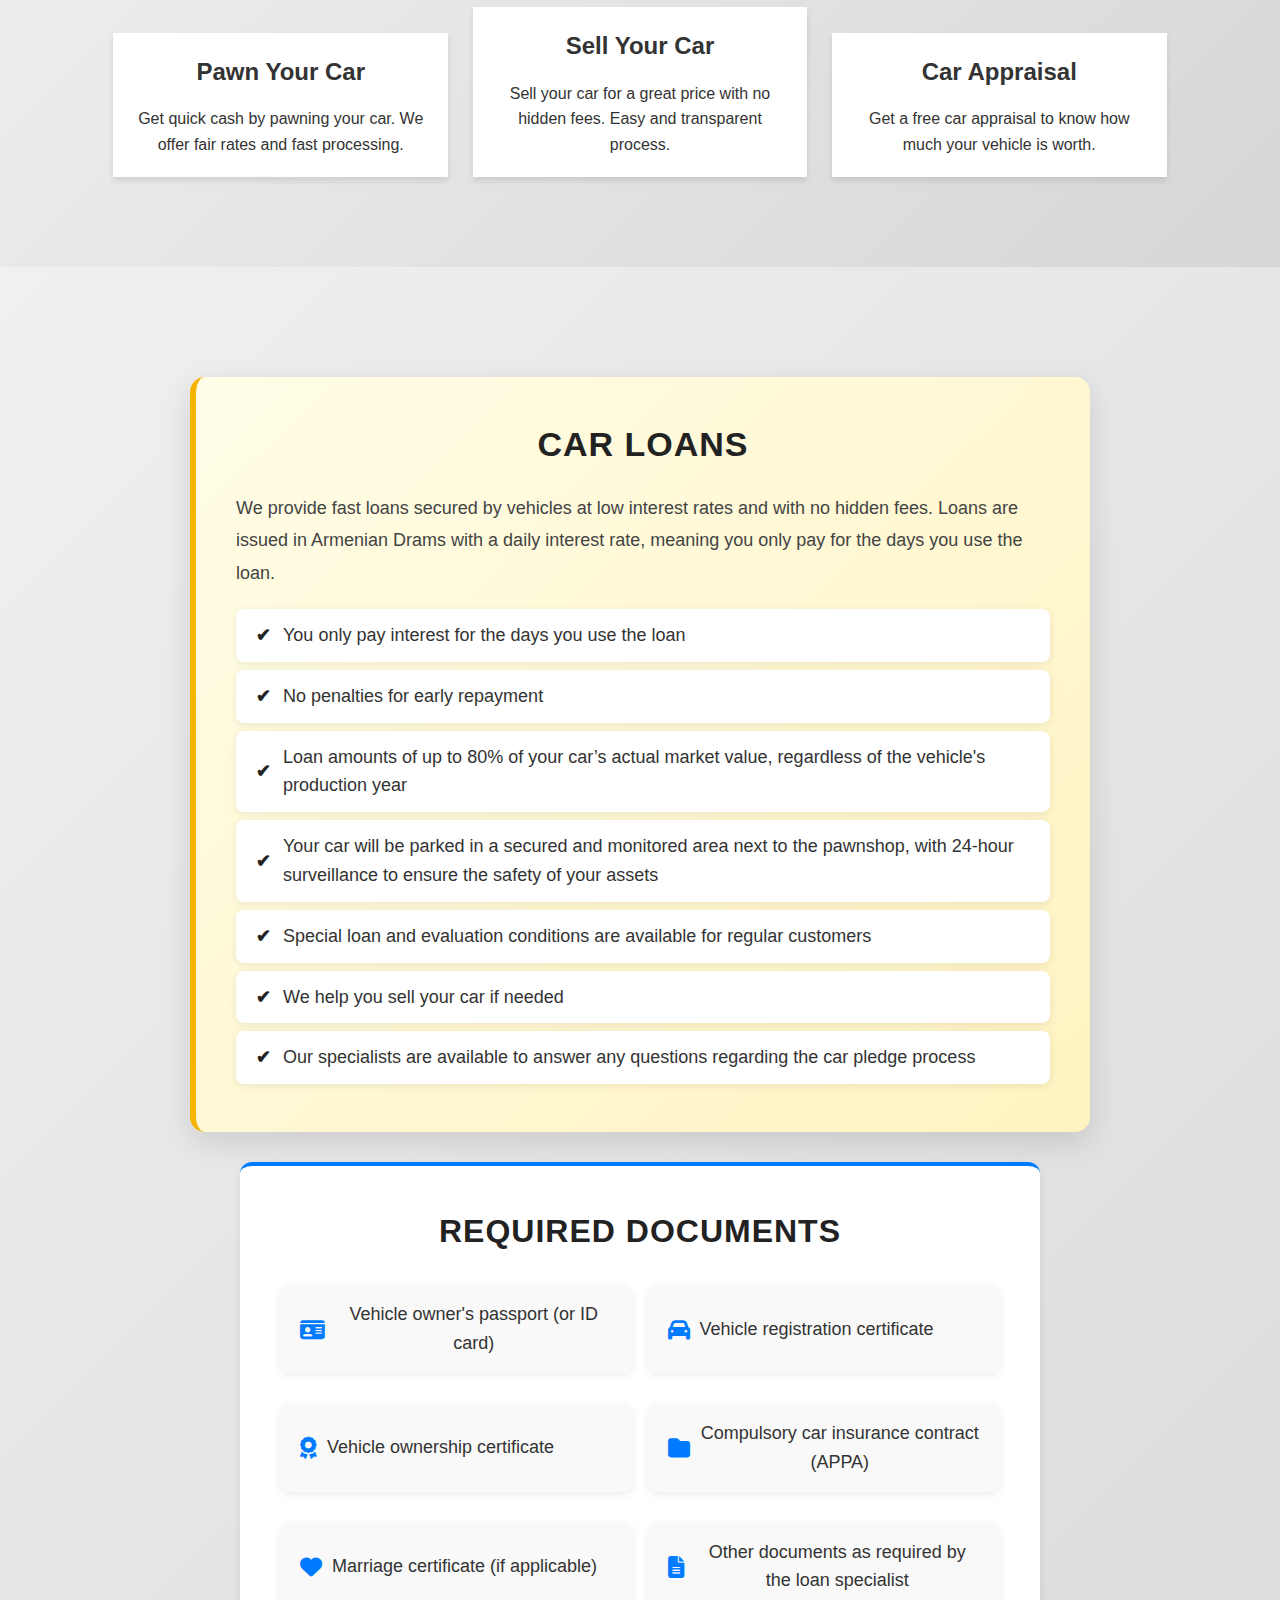
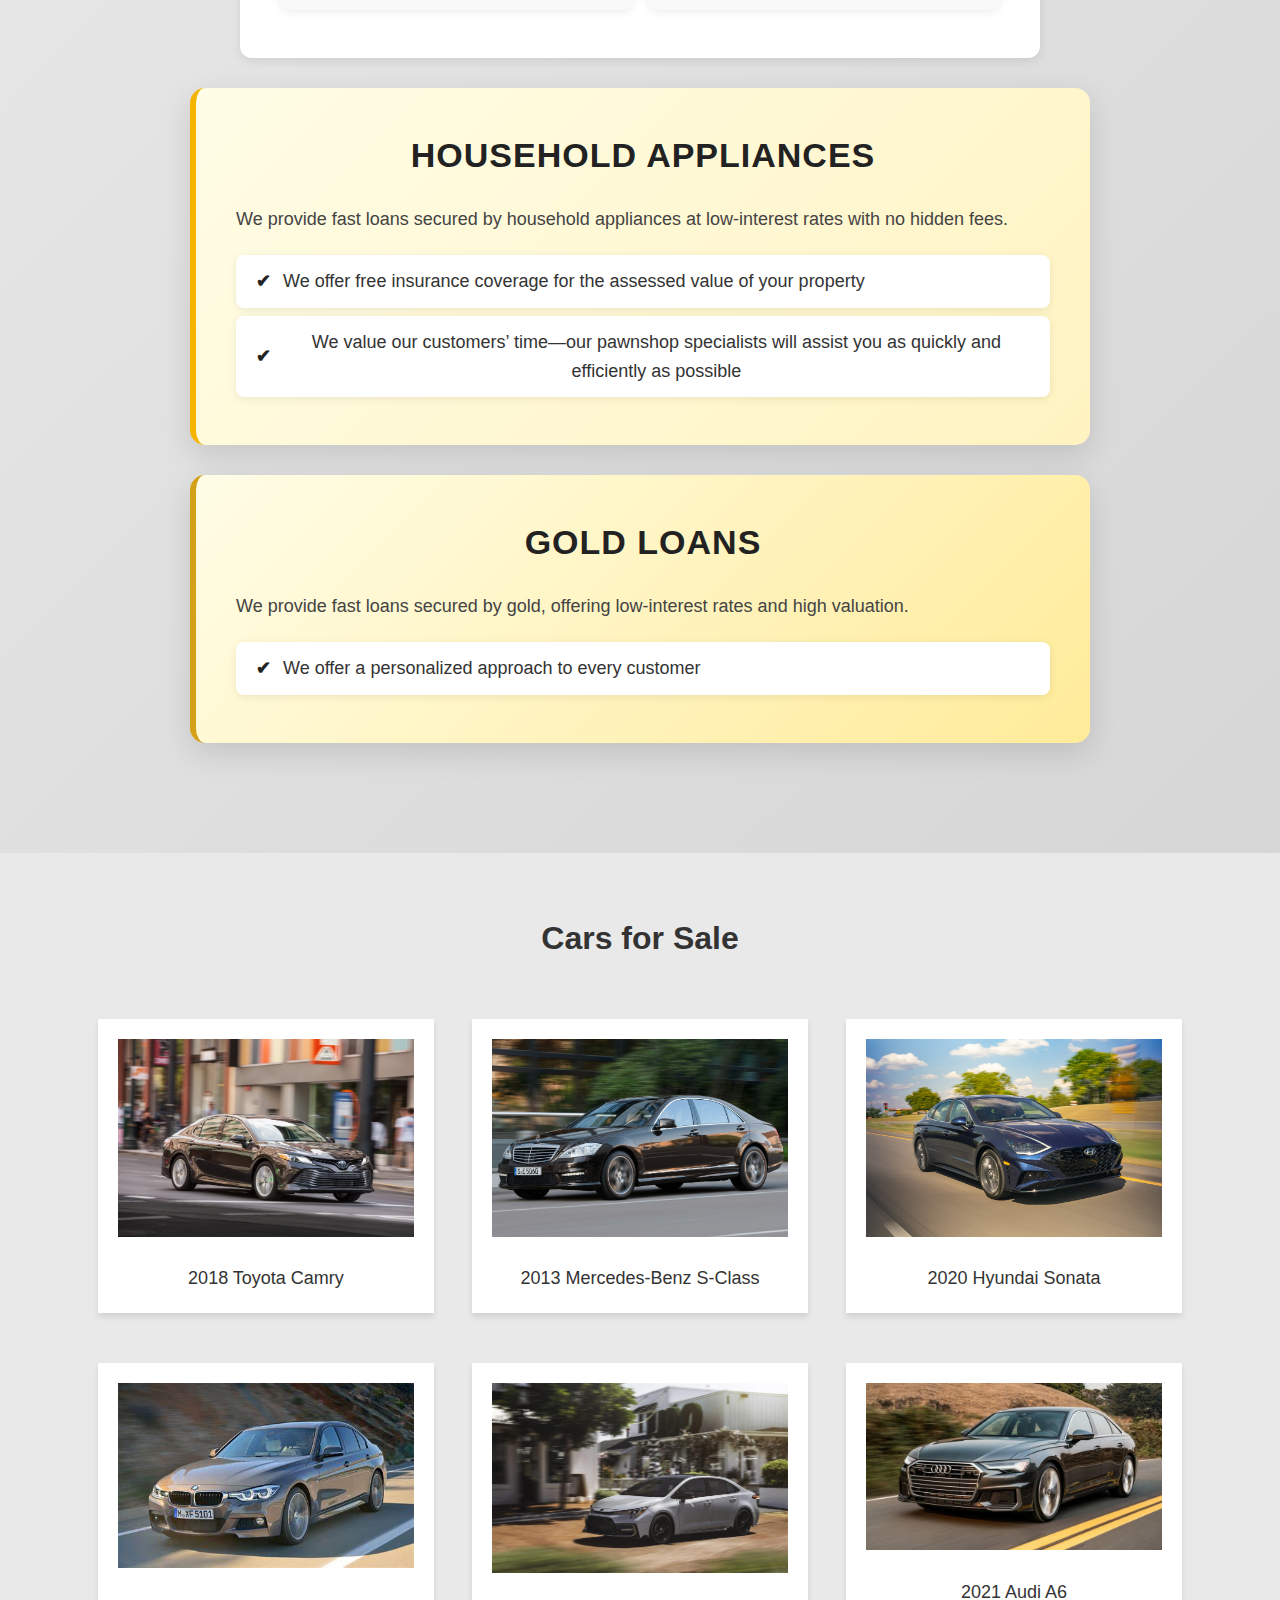
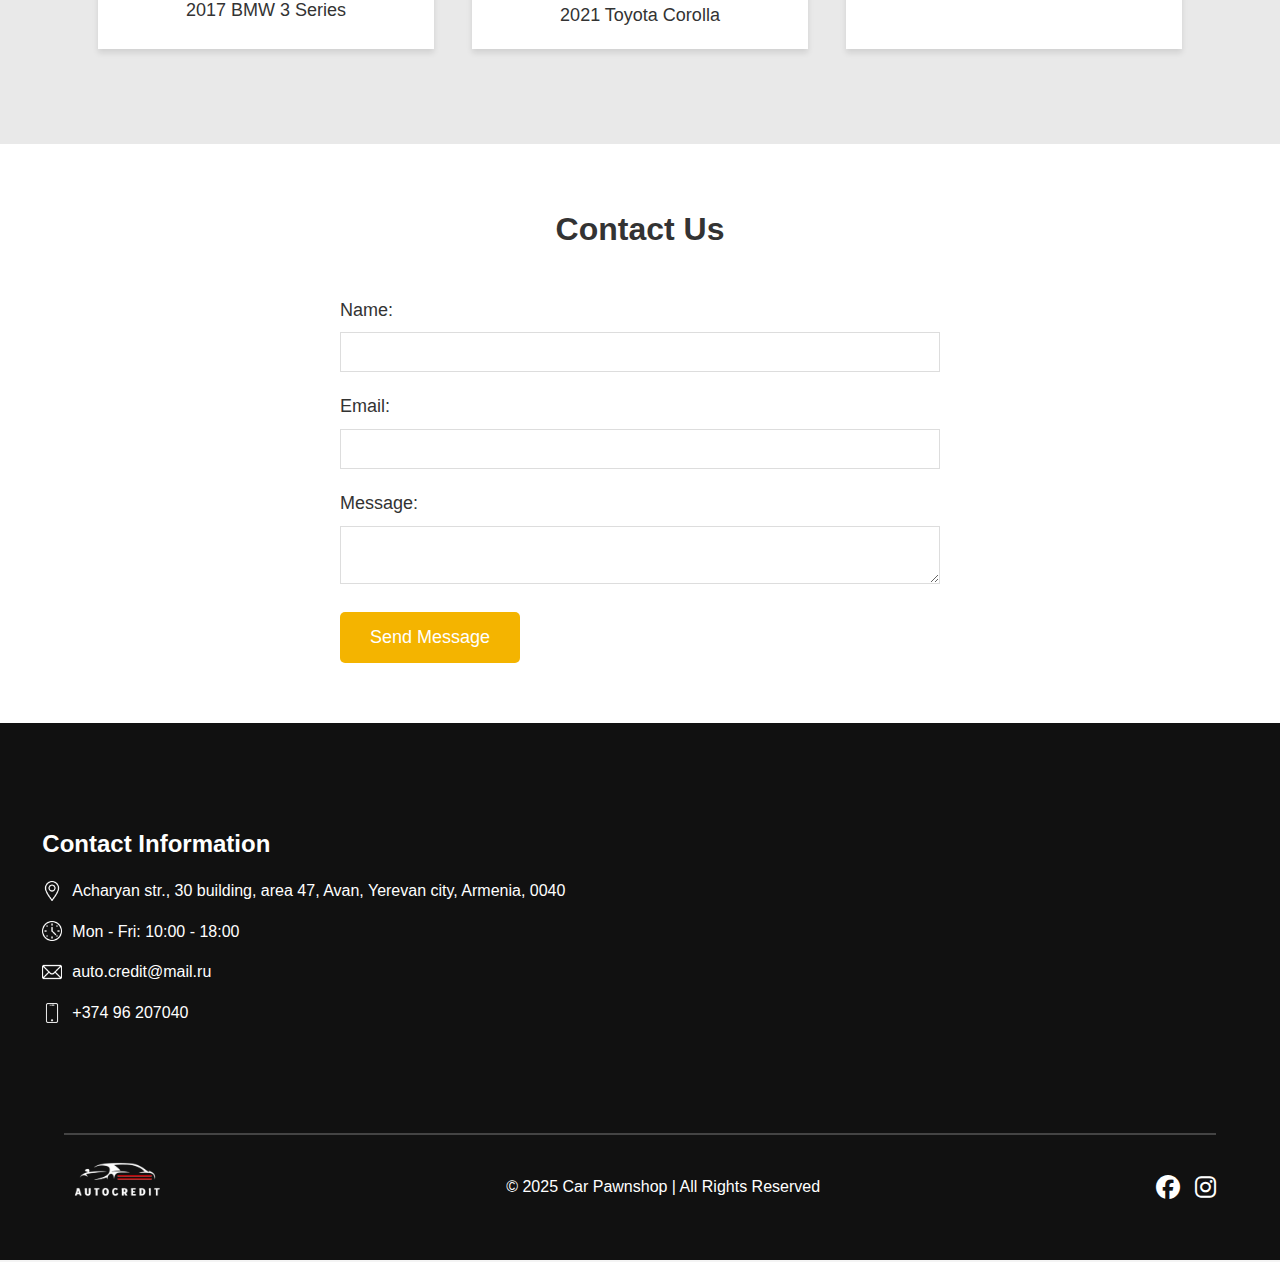
<file: index_eng.html>
<!DOCTYPE html>
<html lang="en">
<head>
  <meta charset="UTF-8">
  <meta name="viewport" content="width=device-width, initial-scale=1.0">
  <meta http-equiv="X-UA-Compatible" content="ie=edge">
  <title>Auto Credit</title>
  <link rel="icon" href="img/headerlogo1.png" type="image/x-icon">
  <link rel="icon" href="img/headerlogo1.png" sizes="16x16" type="image/png">
  <link rel="icon" href="img/headerlogo1.png" sizes="16x16" type="image/png">
  <link rel="stylesheet" href="styles.css">
  <link rel="stylesheet" href="https://cdnjs.cloudflare.com/ajax/libs/font-awesome/6.5.1/css/all.min.css">
</head>
<body>
    <!-- Header Section -->
    <header>
      <div class="container">
        <a href="#home" class="logo-container">
          <img src="img/logoimg1.png" alt="AutoCredit Logo" class="logo">
        </a>
        <nav>
          <ul class="menu">
            <li class="menu_item"><a class="menu_link" href="#home">Home</a></li>
            <li class="menu_item"><a class="menu_link" href="#about">About</a></li>
            <li class="menu_item"><a class="menu_link" href="#services">Services</a></li>
            <li class="menu_item"><a class="menu_link" href="#cars">Cars</a></li>
            <li class="menu_item"><a class="menu_link" href="#contact">Contact</a></li>
            
            <!-- Language Selector -->
            <li class="menu_item dropdown">
              <a href="#" class="menu_link language-selector">
                <img src="img/flag-en.png" alt="English" class="flag-icon">
                <span class="language-text">English</span> <span class="dropdown-arrow">▼</span>
              </a>
              <ul class="dropdown_menu">
                <li><a href="?lang=am"><img src="img/flag-am.png" alt="Armenian" class="flag-icon"><span class="language-name">Armenian</span></a></li>
                <li><a href="?lang=ru"><img src="img/flag-ru.png" alt="Russian" class="flag-icon"><span class="language-name">Russian</span></a></li>
              </ul>
            </li>
          </ul>
        </nav>
      </div>
    </header>

  <!-- Home Section -->
  <section id="home" class="hero">
    <div class="container">
      <div class="text-background">
        <h2>Your Trusted Car Pawnshop</h2>
      </div>
      <p>We offer competitive prices for pawning or selling your car.</p>
      <a href="#contact" class="cta-button">Get a Quote</a>
    </div>
  </section>

  <!-- About Us Section -->
  <section id="about" class="about">
    <div class="container">
      <h2>About Us</h2>
      <p>Welcome to the "AUTO CREDIT" Pawnshop Website
        The pawnshop was established in 2014. The company received a pawnbroking license (GGE-289) from the Central Bank of Armenia on October 28, 2014. The mission of "AUTO CREDIT" LLC is to provide professional support for the economic development of its clients by offering high-quality financial services. By serving our customers, we strive to build long-term relationships based on mutual respect and trust.
      </p>
      <p>Our team of experts ensures a fast, transparent, and stress-free process. Your satisfaction is our top priority, and we are committed to offering fair appraisals and excellent service. Get in touch with us today to learn more about how we can help you.</p>
    </div>
  </section>

<section>
    <div class="advantages-section">
        <h2>Advantages of Applying to "AUTO CREDIT" Pawnshop</h2>
        <div class="advantage hover-advantage" data-text="Simple procedure">
            <i class="fas fa-check-circle"></i> Simple procedure
        </div>
        <div class="advantage hover-advantage" data-text="Minimal paperwork">
            <i class="fas fa-file-alt"></i> Minimal paperwork
        </div>
        <div class="advantage hover-advantage" data-text="Fast loan processing">
            <i class="fas fa-bolt"></i> Fast loan processing
        </div>
        <div class="advantage hover-advantage" data-text="Free on-site vehicle valuation">
            <i class="fas fa-car"></i> Free on-site vehicle valuation
        </div>
        <div class="advantage hover-advantage" data-text="Real market-based vehicle valuation">
            <i class="fas fa-balance-scale"></i> Real market-based vehicle valuation
        </div>
        <div class="advantage hover-advantage" data-text="No hidden fees">
            <i class="fas fa-eye-slash"></i> No hidden fees
        </div>
        <div class="advantage hover-advantage" data-text="Confidentiality of transactions">
            <i class="fas fa-lock"></i> Confidentiality of transactions
        </div>
    </div>
</section>

  <!-- Services Section -->
  <section id="services" class="services">
    <div class="container">
      <h2>Our Services</h2>
      <div class="service-card">
        <h3>Pawn Your Car</h3>
        <p>Get quick cash by pawning your car. We offer fair rates and fast processing.</p>
      </div>
      <div class="service-card">
        <h3>Sell Your Car</h3>
        <p>Sell your car for a great price with no hidden fees. Easy and transparent process.</p>
      </div>
      <div class="service-card">
        <h3>Car Appraisal</h3>
        <p>Get a free car appraisal to know how much your vehicle is worth.</p>
      </div>
    </div>
  </section>

  <section id="services">
    <div class="service-section car-loans">
        <h2>Car Loans</h2>
        <p>We provide fast loans secured by vehicles at low interest rates and with no hidden fees. Loans are issued in Armenian Drams with a daily interest rate, meaning you only pay for the days you use the loan.</p>
        <ul>
            <li>You only pay interest for the days you use the loan</li>
            <li>No penalties for early repayment</li>
            <li>Loan amounts of up to 80% of your car’s actual market value, regardless of the vehicle's production year</li>
            <li>Your car will be parked in a secured and monitored area next to the pawnshop, with 24-hour surveillance to ensure the safety of your assets</li>
            <li>Special loan and evaluation conditions are available for regular customers</li>
            <li>We help you sell your car if needed</li>
            <li>Our specialists are available to answer any questions regarding the car pledge process</li>
        </ul>
    </div>

    <div class="service-section required-documents">
        <h2>Required Documents</h2>
        <ul>
            <li>Vehicle owner's passport (or ID card)</li>
            <li>Vehicle registration certificate</li>
            <li>Vehicle ownership certificate</li>
            <li>Compulsory car insurance contract (APPA)</li>
            <li>Marriage certificate (if applicable)</li>
            <li>Other documents as required by the loan specialist</li>
        </ul>
    </div>

    <div class="service-section household-appliance-loans">
        <h2>Household Appliances</h2>
        <p>We provide fast loans secured by household appliances at low-interest rates with no hidden fees.</p>
        <ul>
            <li>We offer free insurance coverage for the assessed value of your property</li>
            <li>We value our customers’ time—our pawnshop specialists will assist you as quickly and efficiently as possible</li>
        </ul>
    </div>

    <div class="service-section gold-loans">
        <h2>Gold Loans</h2>
        <p>We provide fast loans secured by gold, offering low-interest rates and high valuation.</p>
        <ul>
            <li>We offer a personalized approach to every customer</li>
        </ul>
    </div>
</section>

  <!-- Cars Section -->
  <section id="cars" class="cars">
    <div class="container">
      <h2>Cars for Sale</h2>
      
      <div class="car-box"> <!-- Box for the first row -->
        <div class="car-list">
          <div class="car-card">
            <img src="img/car1.png" alt="Car 1">
            <p>2018 Toyota Camry</p>
          </div>
          <div class="car-card">
            <img src="img/car2.png" alt="Car 2">
            <p>2013 Mercedes-Benz S-Class</p>
          </div>
          <div class="car-card">
            <img src="img/car3.png" alt="Car 3">
            <p>2020 Hyundai Sonata</p>
          </div>
        </div>
      </div>

      <div class="car-box"> <!-- Box for the second row -->
        <div class="car-list">
          <div class="car-card">
            <img src="img/car4.png" alt="Car 4">
            <p>2017 BMW 3 Series</p>
          </div>
          <div class="car-card">
            <img src="img/car5.png" alt="Car 5">
            <p>2021 Toyota Corolla</p>
          </div>
          <div class="car-card">
            <img src="img/car6.png" alt="Car 6">
            <p>2021 Audi A6</p>
          </div>
        </div>
      </div>

    </div>
  </section>

  <!-- Contact Section -->
  <section id="contact" class="contact">
    <div class="container">
      <h2>Contact Us</h2>
      <form id="contact-form">
        <label for="name">Name:</label>
        <input type="text" id="name" name="name" required>
        
        <label for="email">Email:</label>
        <input type="email" id="email" name="email" required>
        
        <label for="message">Message:</label>
        <textarea id="message" name="message" required></textarea>

        <button type="submit" class="cta-button">Send Message</button>
      </form>
    </div>
  </section>

  <!-- Footer Section -->
<footer>
  <div class="footer-top"></div> <!-- Empty div for spacing -->
    <!-- Contact Information Section -->
    <div class="contact-container">
      <div class="contact-item1">
        <div class="contact-info">
          <h3 class="contact-item">Contact Information</h3>
          <div class="contact-item">
            <img src="img/location.png" alt="Location Icon" class="contact-icon">
            <span class="contact-text">Acharyan str., 30 building, area 47, Avan, Yerevan city, Armenia, 0040</span>
          </div>
          <div class="contact-item">
            <img src="img/clock.png" alt="Time Icon" class="contact-icon">
            <span class="contact-text">Mon - Fri: 10:00 - 18:00</span>
          </div>
          <div class="contact-item">
            <img src="img/mail.png" alt="Mail Icon" class="contact-icon">
            <span class="contact-text">auto.credit@mail.ru</span>
          </div>
          <div class="contact-item">
            <img src="img/phone.png" alt="Phone Icon" class="contact-icon">
            <span class="contact-text">+374 96 207040</span>
          </div>
        </div>
      </div>
      <div class="contact-item1 contact-item2">
        <!-- Google Map Section -->
        <div class="map-container">
          <iframe src="https://www.google.com/maps/embed?pb=!1m14!1m8!1m3!1d380.82684514931594!2d44.561999051714196!3d40.2176315891937!3m2!1i1024!2i768!4f13.1!3m3!1m2!1s0x406aa26236f32ccd%3A0xe7d3927ea81d76d2!2sAUTO%20CREDIT%20LOMBARD%2C%20GRAVATUN%2C%20YEREVAN!5e0!3m2!1sen!2sus!4v1742892136140!5m2!1sen!2sus" width="600" height="450" style="border:0;" allowfullscreen="" loading="lazy" referrerpolicy="no-referrer-when-downgrade"></iframe>
        </div>
      </div>
    </div>
  <hr> <!-- Horizontal line -->
  <div class="footer-bottom">
    <img src="img/logoimg1.png" alt="AutoCredit Logo" class="footer-logo">
    <p>&copy; 2025 Car Pawnshop | All Rights Reserved</p>
    <div class="social-icons">
      <a href="https://www.facebook.com/auto1credit/" class="fa-brands fa-facebook"></a>
      <a href="https://www.instagram.com/kredit.avto/" class="fa-brands fa-instagram"></a>
    </div>
  </div>
</footer>

  <script src="script.js"></script>
</body>
</html>
</file>
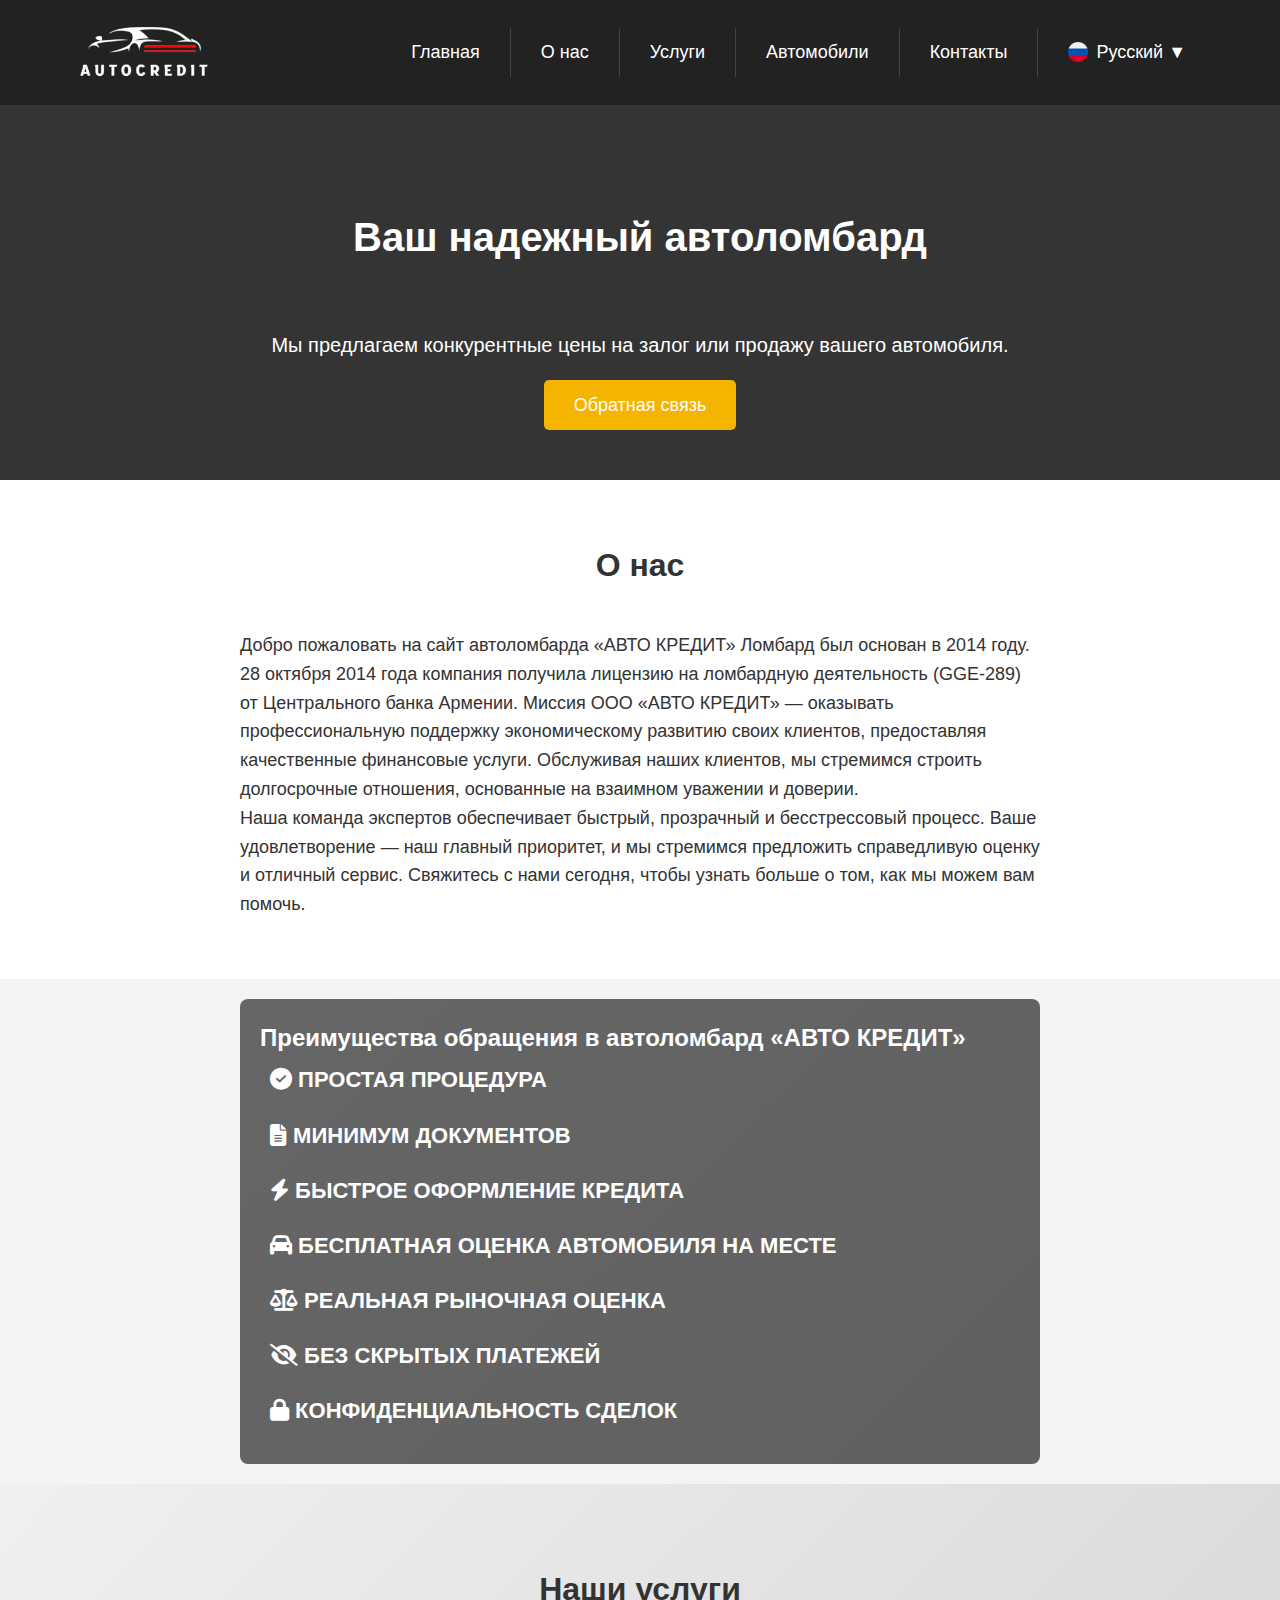
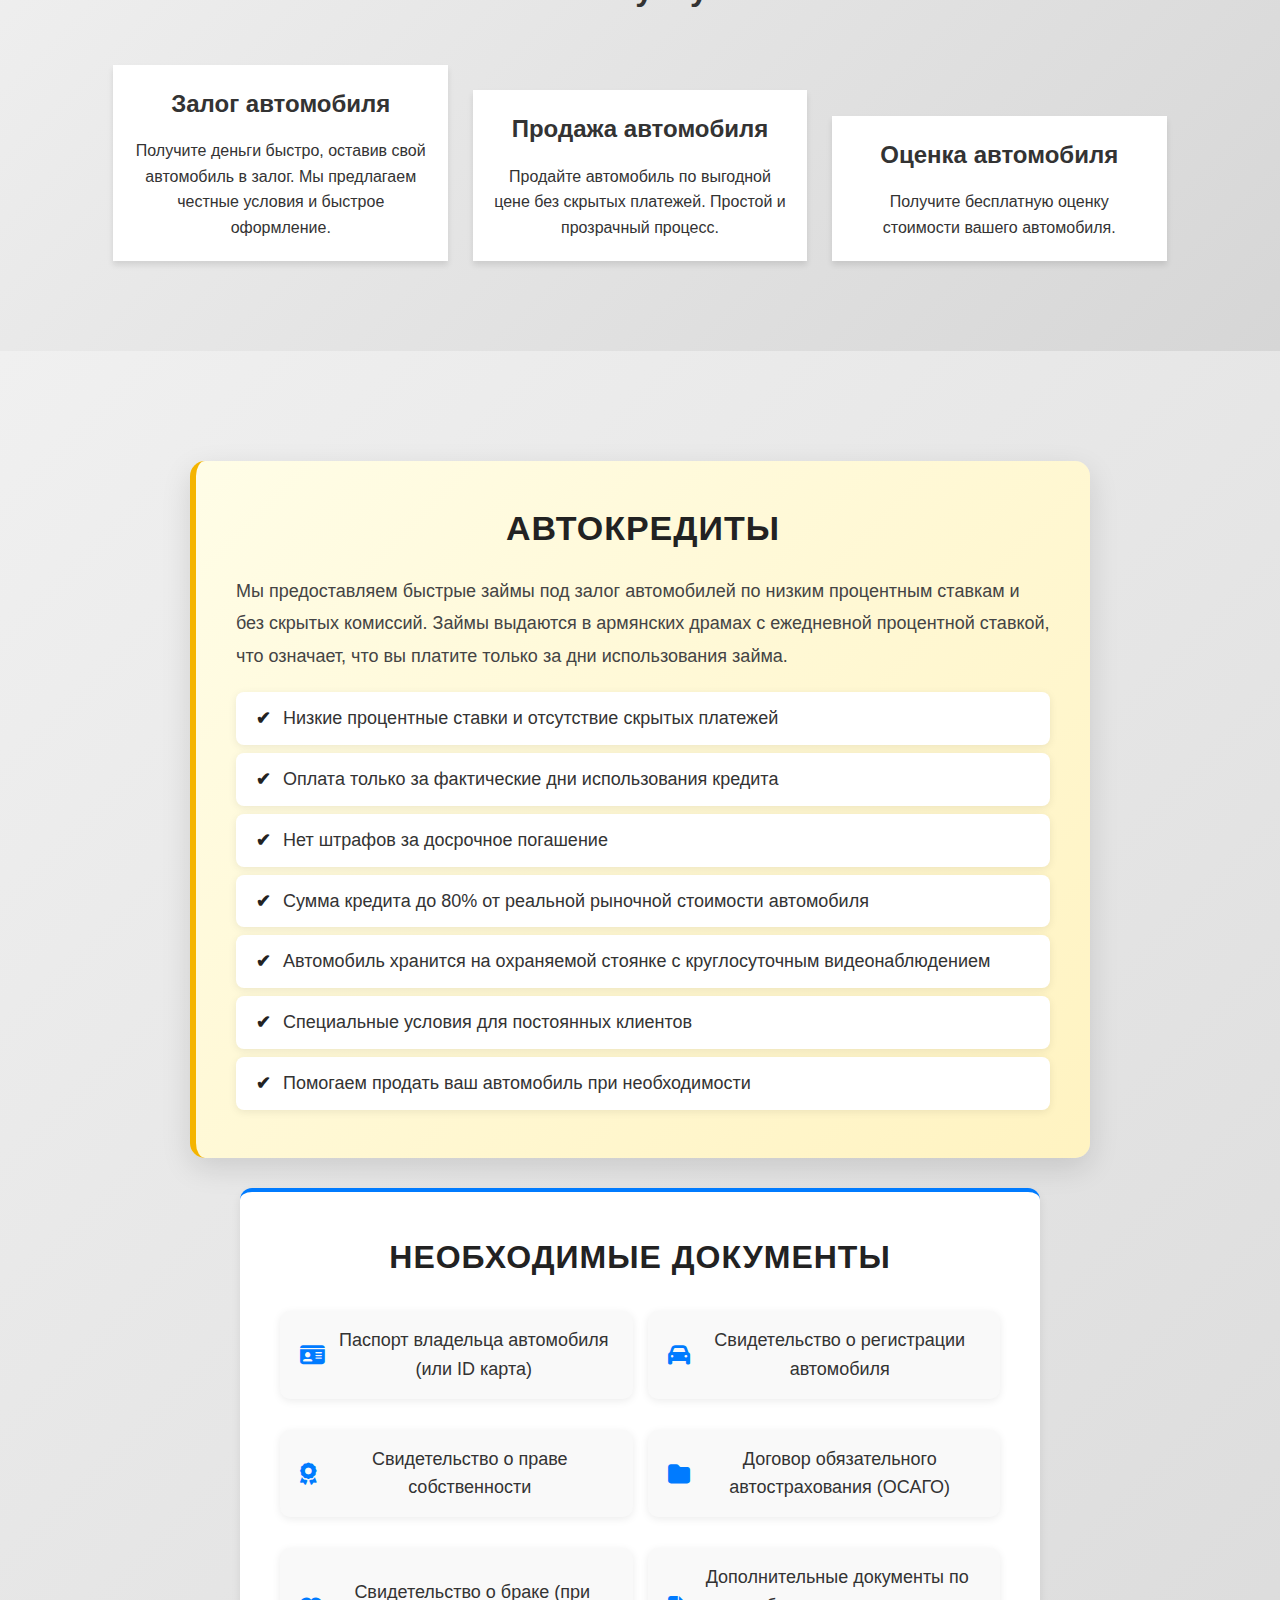
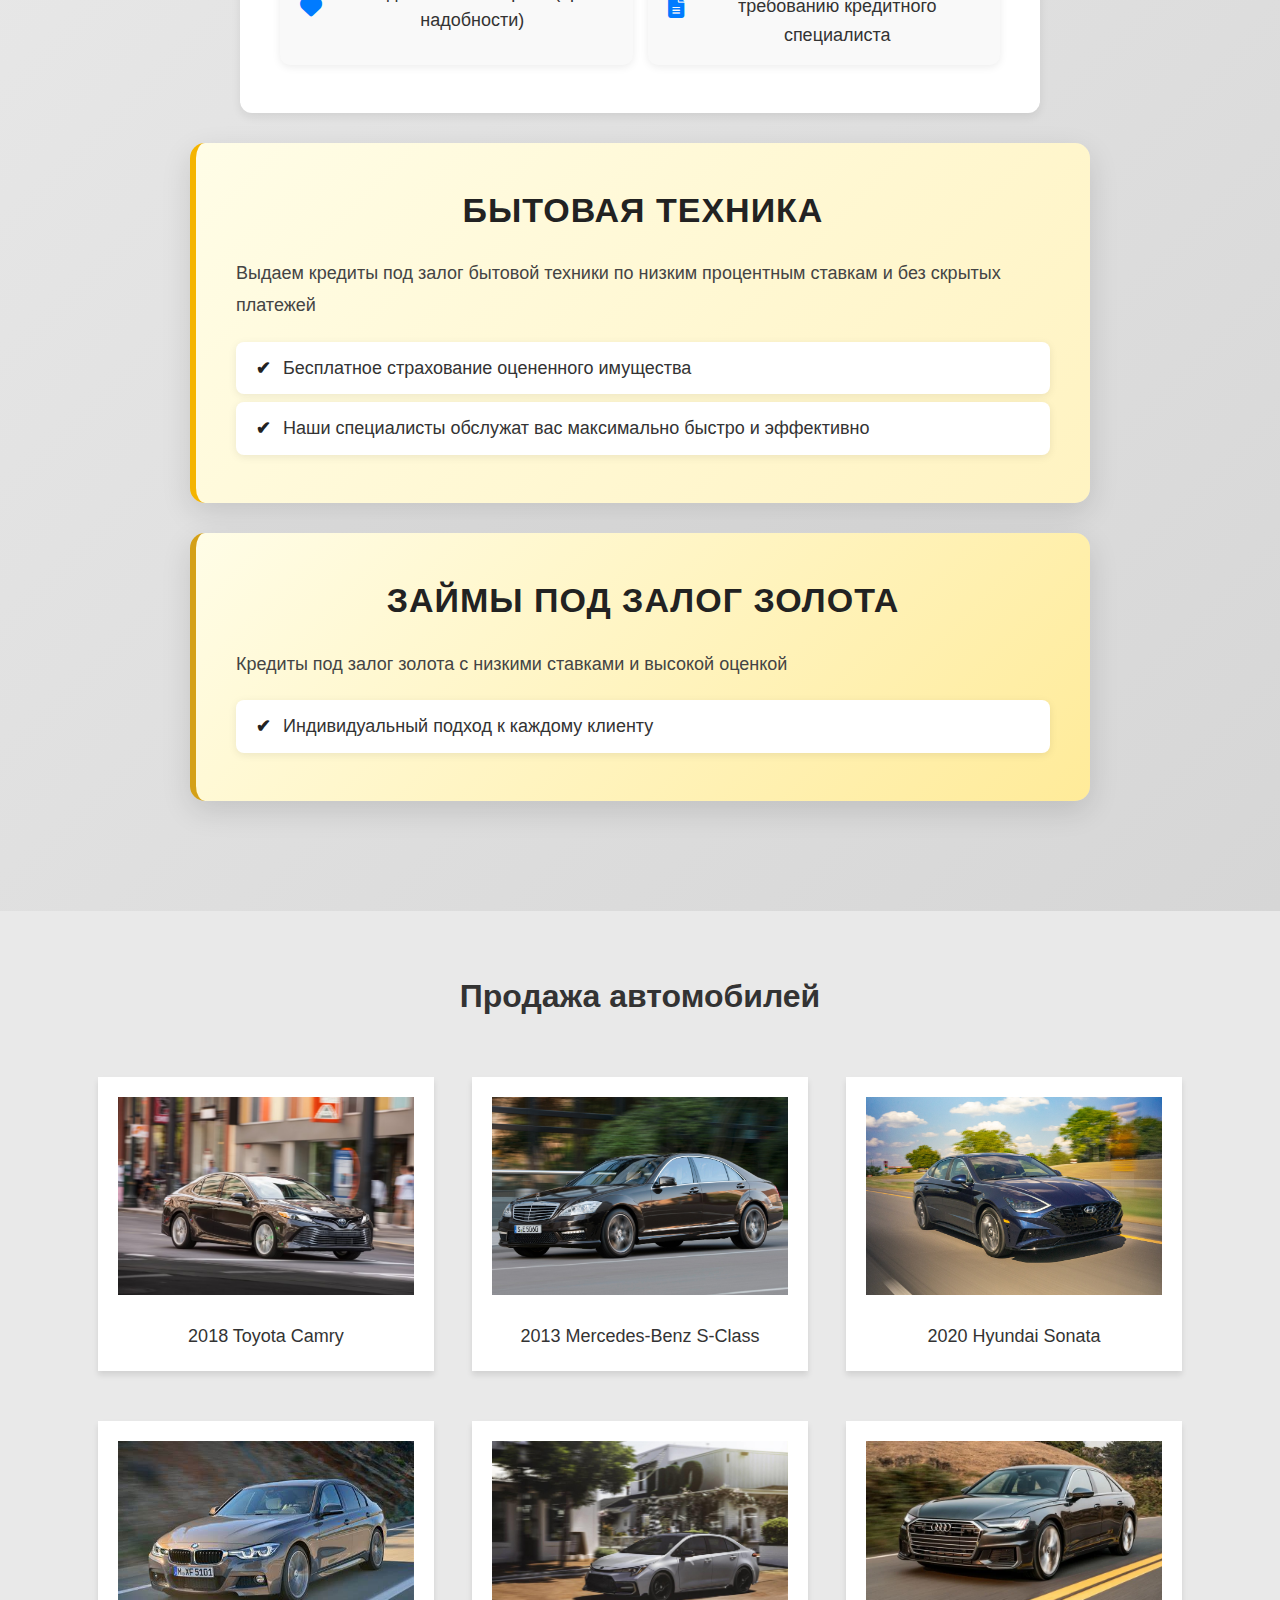
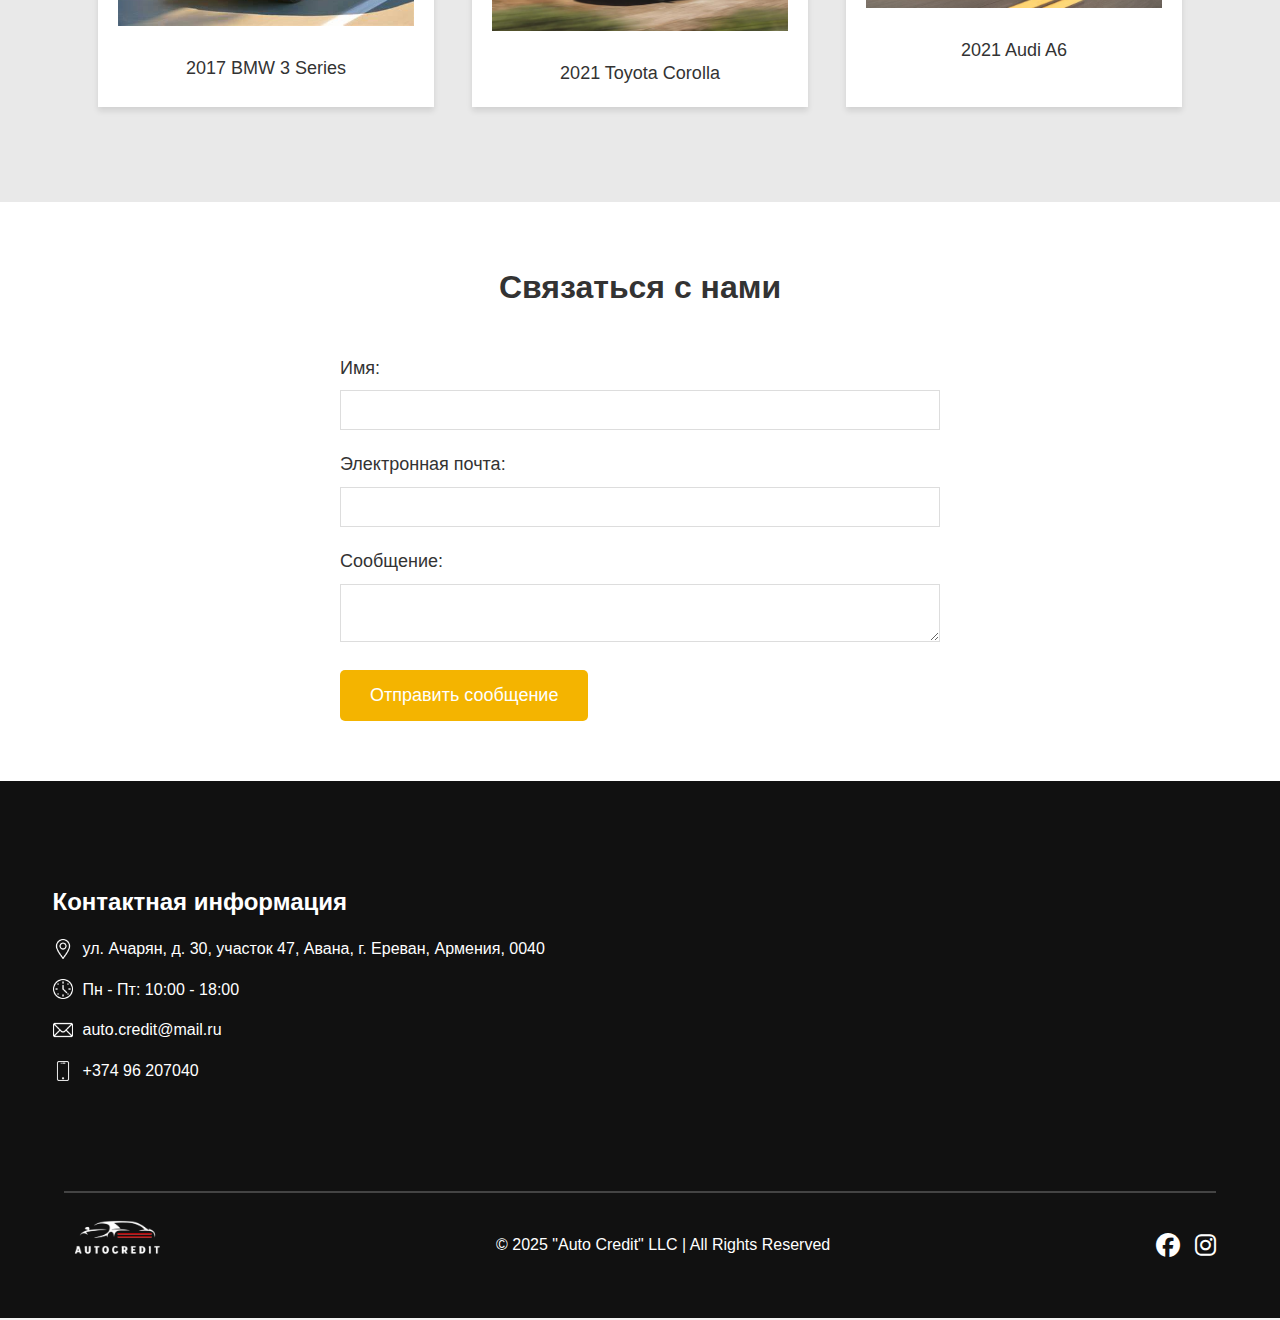
<file: index_ru.html>
<!DOCTYPE html>
<html lang="en">
<head>
  <meta charset="UTF-8">
  <meta name="viewport" content="width=device-width, initial-scale=1.0">
  <meta http-equiv="X-UA-Compatible" content="ie=edge">
  <title>Auto Credit</title>
  <link rel="icon" href="img/headerlogo1.png" type="image/x-icon">
  <link rel="icon" href="img/headerlogo1.png" sizes="16x16" type="image/png">
  <link rel="icon" href="img/headerlogo1.png" sizes="16x16" type="image/png">
  <link rel="stylesheet" href="styles.css">
  <link rel="stylesheet" href="https://cdnjs.cloudflare.com/ajax/libs/font-awesome/6.5.1/css/all.min.css">
</head>
<body>
    <!-- Header Section -->
    <header>
      <div class="container">
        <a href="#home" class="logo-container">
          <img src="img/logoimg1.png" alt="AutoCredit Logo" class="logo">
        </a>
        <nav>
          <ul class="menu">
            <li class="menu_item"><a class="menu_link" href="#home">Главная</a></li>
            <li class="menu_item"><a class="menu_link" href="#about">О нас</a></li>
            <li class="menu_item"><a class="menu_link" href="#services">Услуги</a></li>
            <li class="menu_item"><a class="menu_link" href="#cars">Автомобили</a></li>
            <li class="menu_item"><a class="menu_link" href="#contact">Контакты</a></li>
            
            <!-- Language Selector -->
            <li class="menu_item dropdown">
              <a href="#" class="menu_link language-selector">
                <img src="img/flag-ru.png" alt="English" class="flag-icon">
                <span class="language-text">Русский</span> <span class="dropdown-arrow">▼</span>
              </a>
              <ul class="dropdown_menu">
                <li><a href="index.html"><img src="img/flag-am.png" alt="Armenian" class="flag-icon"><span class="language-name">Армянский</span></a></li>
                <li><a href="index_en.html"><img src="img/flag-en.png" alt="Russian" class="flag-icon"><span class="language-name">Английский</span></a></li>
              </ul>
            </li>
          </ul>
        </nav>
      </div>
    </header>

  <!-- Home Section -->
  <section id="home" class="hero">
    <div class="container">
      <div class="text-background">
        <h2>Ваш надежный автоломбард</h2>
      </div>
      <p>Мы предлагаем конкурентные цены на залог или продажу вашего автомобиля.</p>
      <a href="#contact" class="cta-button">Обратная связь</a>
    </div>
  </section>

  <!-- About Us Section -->
  <section id="about" class="about">
    <div class="container">
      <h2>О нас</h2>
      <p>Добро пожаловать на сайт автоломбарда «АВТО КРЕДИТ»
        Ломбард был основан в 2014 году. 28 октября 2014 года компания получила лицензию на ломбардную деятельность (GGE-289) от Центрального банка Армении. Миссия ООО «АВТО КРЕДИТ» — оказывать профессиональную поддержку экономическому развитию своих клиентов, предоставляя качественные финансовые услуги. Обслуживая наших клиентов, мы стремимся строить долгосрочные отношения, основанные на взаимном уважении и доверии.
      </p>
      <p>Наша команда экспертов обеспечивает быстрый, прозрачный и бесстрессовый процесс. Ваше удовлетворение — наш главный приоритет, и мы стремимся предложить справедливую оценку и отличный сервис. Свяжитесь с нами сегодня, чтобы узнать больше о том, как мы можем вам помочь.</p>
    </div>
  </section>

<section>
    <div class="advantages-section">
        <h2>Преимущества обращения в автоломбард «АВТО КРЕДИТ»</h2>
        <div class="advantage hover-advantage" data-text="Simple procedure">
            <i class="fas fa-check-circle"></i> Простая процедура
        </div>
        <div class="advantage hover-advantage" data-text="Minimal paperwork">
            <i class="fas fa-file-alt"></i> Минимум документов
        </div>
        <div class="advantage hover-advantage" data-text="Fast loan processing">
            <i class="fas fa-bolt"></i> Быстрое оформление кредита
        </div>
        <div class="advantage hover-advantage" data-text="Free on-site vehicle valuation">
            <i class="fas fa-car"></i> Бесплатная оценка автомобиля на месте
        </div>
        <div class="advantage hover-advantage" data-text="Real market-based vehicle valuation">
            <i class="fas fa-balance-scale"></i> Реальная рыночная оценка
        </div>
        <div class="advantage hover-advantage" data-text="No hidden fees">
            <i class="fas fa-eye-slash"></i> Без скрытых платежей
        </div>
        <div class="advantage hover-advantage" data-text="Confidentiality of transactions">
            <i class="fas fa-lock"></i> Конфиденциальность сделок
        </div>
    </div>
</section>

  <!-- Services Section -->
  <section id="services" class="services">
    <div class="container">
      <h2>Наши услуги</h2>
      <div class="service-card">
        <h3>Залог автомобиля</h3>
        <p>Получите деньги быстро, оставив свой автомобиль в залог. Мы предлагаем честные условия и быстрое оформление.</p>
      </div>
      <div class="service-card">
        <h3>Продажа автомобиля</h3>
        <p>Продайте автомобиль по выгодной цене без скрытых платежей. Простой и прозрачный процесс.</p>
      </div>
      <div class="service-card">
        <h3>Оценка автомобиля</h3>
        <p>Получите бесплатную оценку стоимости вашего автомобиля.</p>
      </div>
    </div>
  </section>

  <section id="services">
    <div class="service-section car-loans">
        <h2>Автокредиты</h2>
        <p>Мы предоставляем быстрые займы под залог автомобилей по низким процентным ставкам и без скрытых комиссий. Займы выдаются в армянских драмах с ежедневной процентной ставкой, что означает, что вы платите только за дни использования займа.</p>
        <ul>
            <li>Низкие процентные ставки и отсутствие скрытых платежей</li>
            <li>Оплата только за фактические дни использования кредита</li>
            <li>Нет штрафов за досрочное погашение</li>
            <li>Сумма кредита до 80% от реальной рыночной стоимости автомобиля</li>
            <li>Автомобиль хранится на охраняемой стоянке с круглосуточным видеонаблюдением</li>
            <li>Специальные условия для постоянных клиентов</li>
            <li>Помогаем продать ваш автомобиль при необходимости</li>
        </ul>
    </div>

    <div class="service-section required-documents">
        <h2>Необходимые документы</h2>
        <ul>
            <li>Паспорт владельца автомобиля (или ID карта)</li>
            <li>Свидетельство о регистрации автомобиля</li>
            <li>Свидетельство о праве собственности</li>
            <li>Договор обязательного автострахования (ОСАГО)</li>
            <li>Свидетельство о браке (при надобности)</li>
            <li>Дополнительные документы по требованию кредитного специалиста</li>
        </ul>
    </div>

    <div class="service-section household-appliance-loans">
        <h2>Бытовая техника</h2>
        <p>Выдаем кредиты под залог бытовой техники по низким процентным ставкам и без скрытых платежей</p>
        <ul>
            <li>Бесплатное страхование оцененного имущества</li>
            <li>Наши специалисты обслужат вас максимально быстро и эффективно</li>
        </ul>
    </div>

    <div class="service-section gold-loans">
        <h2>Займы под залог золота</h2>
        <p>Кредиты под залог золота с низкими ставками и высокой оценкой</p>
        <ul>
            <li>Индивидуальный подход к каждому клиенту</li>
        </ul>
    </div>
</section>

  <!-- Cars Section -->
  <section id="cars" class="cars">
    <div class="container">
      <h2>Продажа автомобилей</h2>
      
      <div class="car-box"> <!-- Box for the first row -->
        <div class="car-list">
          <div class="car-card">
            <img src="img/car1.png" alt="Car 1">
            <p>2018 Toyota Camry</p>
          </div>
          <div class="car-card">
            <img src="img/car2.png" alt="Car 2">
            <p>2013 Mercedes-Benz S-Class</p>
          </div>
          <div class="car-card">
            <img src="img/car3.png" alt="Car 3">
            <p>2020 Hyundai Sonata</p>
          </div>
        </div>
      </div>

      <div class="car-box"> <!-- Box for the second row -->
        <div class="car-list">
          <div class="car-card">
            <img src="img/car4.png" alt="Car 4">
            <p>2017 BMW 3 Series</p>
          </div>
          <div class="car-card">
            <img src="img/car5.png" alt="Car 5">
            <p>2021 Toyota Corolla</p>
          </div>
          <div class="car-card">
            <img src="img/car6.png" alt="Car 6">
            <p>2021 Audi A6</p>
          </div>
        </div>
      </div>

    </div>
  </section>

  <!-- Contact Section -->
  <section id="contact" class="contact">
    <div class="container">
      <h2>Связаться с нами</h2>
      <form id="contact-form">
        <label for="name">Имя:</label>
        <input type="text" id="name" name="name" required>
        
        <label for="email">Электронная почта:</label>
        <input type="email" id="email" name="email" required>
        
        <label for="message">Сообщение:</label>
        <textarea id="message" name="message" required></textarea>

        <button type="submit" class="cta-button">Отправить сообщение</button>
      </form>
    </div>
  </section>

  <!-- Footer Section -->
<footer>
  <div class="footer-top"></div> <!-- Empty div for spacing -->
    <!-- Contact Information Section -->
    <div class="contact-container">
      <div class="contact-item1">
        <div class="contact-info">
          <h3 class="contact-item">Контактная информация</h3>
          <div class="contact-item">
            <img src="img/location.png" alt="Location Icon" class="contact-icon">
            <span class="contact-text">ул. Ачарян, д. 30, участок 47, Авана, г. Ереван, Армения, 0040</span>
          </div>
          <div class="contact-item">
            <img src="img/clock.png" alt="Time Icon" class="contact-icon">
            <span class="contact-text">Пн - Пт: 10:00 - 18:00</span>
          </div>
          <div class="contact-item">
            <img src="img/mail.png" alt="Mail Icon" class="contact-icon">
            <span class="contact-text">auto.credit@mail.ru</span>
          </div>
          <div class="contact-item">
            <img src="img/phone.png" alt="Phone Icon" class="contact-icon">
            <span class="contact-text">+374 96 207040</span>
          </div>
        </div>
      </div>
      <div class="contact-item1 contact-item2">
        <!-- Google Map Section -->
        <div class="map-container">
          <iframe src="https://www.google.com/maps/embed?pb=!1m14!1m8!1m3!1d380.82684514931594!2d44.561999051714196!3d40.2176315891937!3m2!1i1024!2i768!4f13.1!3m3!1m2!1s0x406aa26236f32ccd%3A0xe7d3927ea81d76d2!2sAUTO%20CREDIT%20LOMBARD%2C%20GRAVATUN%2C%20YEREVAN!5e0!3m2!1sen!2sus!4v1742892136140!5m2!1sen!2sus" width="600" height="450" style="border:0;" allowfullscreen="" loading="lazy" referrerpolicy="no-referrer-when-downgrade"></iframe>
        </div>
      </div>
    </div>
  <hr> <!-- Horizontal line -->
  <div class="footer-bottom">
    <img src="img/logoimg1.png" alt="AutoCredit Logo" class="footer-logo">
    <p>&copy; 2025 "Auto Credit" LLC | All Rights Reserved</p>
    <div class="social-icons">
      <a href="https://www.facebook.com/auto1credit/" class="fa-brands fa-facebook"></a>
      <a href="https://www.instagram.com/kredit.avto/" class="fa-brands fa-instagram"></a>
    </div>
  </div>
</footer>

  <script src="script.js"></script>
</body>
</html>
</file>
<file: styles.css>
/* Reset styles */
* {
  margin: 0;
  padding: 0;
  box-sizing: border-box;
}

body {
  font-family: Arial, sans-serif;
  line-height: 1.6;
  color: #333;
  background-color: #f4f4f4;
}

.container {
  width: 90%;
  max-width: 1200px;
  margin: 0 auto;
}

/* Menu and dropdown styles */
.menu {
  list-style: none;
  padding: 0;
  margin: 0;
  display: flex;
}

.menu_item {
  position: relative;
}

.menu_link {
  text-decoration: none;
  color: #fff;
  padding: 10px;
  display: flex;
  align-items: center;
}

.language-selector .language-text {
  margin-left: 8px;
}

.language-selector .dropdown-arrow {
  margin-left: 5px;
}

/* Dropdown */
.dropdown_menu {
  position: absolute;
  top: 100%;
  left: 0;
  display: none;
  background-color: #333;
  list-style: none;
  margin: 0;
  padding: 10px;
  width: 200px; /* Set a fixed width */
}

.dropdown_menu li {
  padding: 8px 0;
}

.dropdown_menu li a {
  display: flex;
  align-items: center;
}

.flag-icon {
  width: 20px; /* Set a consistent width for all flags */
  height: 20px; /* Set a consistent height for all flags */
  object-fit: contain; /* Ensures the flag retains its aspect ratio without distortion */
}

.dropdown_menu li a .flag-icon {
  width: 20px; /* Set a consistent flag width */
  height: 20px; /* Set a consistent flag height */
  margin-right: 10px;
}

.language-name {
  font-size: 14px;
  color: #fff;
}

/* Show dropdown when hovering over language selector */
.dropdown:hover .dropdown_menu {
  display: block;
}



/* Dropdown Container */
.dropdown {
  position: relative;
  display: inline-block;
}

/* Dropdown Menu (Hidden by Default) */
.dropdown_menu {
  display: none;
  position: absolute;
  top: 100%;
  left: 0;
  background-color: #333;
  list-style: none;
  padding: 0;
  margin: 0;
  width: 160px; /* Adjust width if necessary */
  border-radius: 4px;
  box-shadow: 0px 4px 6px rgba(0, 0, 0, 0.1);
}

/* Show Dropdown on Hover */
.dropdown:hover .dropdown_menu {
  display: block;
}

/* Dropdown Menu Items */
.dropdown_menu li {
  padding: 10px;
  display: flex; /* Align items side by side */
  align-items: center; /* Center the items vertically */
}

/* Dropdown Menu Item Links */
.dropdown_menu li a {
  color: #fff;
  text-decoration: none;
  display: flex; /* Align items in a row */
  align-items: center; /* Vertically center flag and text */
  font-size: 16px;
}

/* Flag Icon */
.dropdown_menu li a .flag-icon {
  width: 20px; /* Set flag width */
  height: 15px; /* Set flag height */
  margin-right: 10px; /* Space between flag and text */
}

/* Hover effect */
.dropdown_menu li a:hover {
  background-color: #444;
}

/* Menu items */
nav ul {
  list-style: none;
  display: flex;  /* Keep items next to each other */
  padding: 0;
  margin: 0;
}

nav ul li {
  position: relative;
  padding-right: 20px;  /* Space for border */
}

nav ul li:not(:last-child) {
  border-right: 1px solid #444;  /* Add a horizontal line between items */
}

nav ul li a {
  color: #fff;
  text-decoration: none;
  padding: 10px 15px;
  display: block;
  font-size: 18px;
}



/* Hero Section */
.hero {
  background-color: #343434;
  color: #fff;
  padding: 60px 0;
  text-align: center;
}



.hero .container {
  max-width: 1200px;
  margin: 0 auto;
  padding: 0 20px;
}

.text-background {
  background: url("https://media.giphy.com/media/v1.Y2lkPTc5MGI3NjExcnNvZHM5aDN6aGdtZGMwYWpndGZpcmFuZWRieGpvZHdmNTJzaHM2bCZlcD12MV9naWZzX3NlYXJjaCZjdD1n/jvzlfnUwA3C5jy3cU5/giphy.gif");
  background-size: cover;
  background-position: center;
  padding: 40px;
  border-radius: 8px;
  max-width: 100%;
  display: inline-block;
}

.text-background h2 {
  font-size: 40px;
  font-weight: 700;
  color: #fff; /* Text color */
  margin: 0;
}



.hero p {
  font-size: 20px;
  margin-top: 20px;
  margin-bottom: 30px;
}

.cta-button {
  background-color: #f4b400;
  color: #fff;
  padding: 15px 30px;
  text-decoration: none;
  font-size: 18px;
  border-radius: 5px;
}

.cta-button:hover {
  background-color: #ff9900;
}

/* Services Section */
.services {
  background-color: #fff;
  padding: 60px 0;
  text-align: center;
}

.services h2 {
  font-size: 32px;
  margin-bottom: 40px;
}

.service-card {
  display: inline-block;
  width: 30%;
  margin: 10px;
  padding: 20px;
  background-color: #ffffff;
  box-shadow: 0 4px 6px rgba(0, 0, 0, 0.1);
}

.service-card h3 {
  font-size: 24px;
  margin-bottom: 15px;
}

.service-card p {
  font-size: 16px;
}

/* Cars Section */
.cars {
  background-color: #e9e9e9;
  padding: 60px 0;
}

.cars h2 {
  font-size: 32px;
  text-align: center;
  margin-bottom: 40px;
}

.car-list {
  display: flex;
  justify-content: space-around;
}

.car-box {
  padding: 15px;
  margin-bottom: 20px;
  border-radius: 8px;
}

.car-card {
  width: 30%;
  background-color: #fff;
  padding: 20px;
  text-align: center;
  box-shadow: 0 4px 6px rgba(0, 0, 0, 0.1);
}

.car-card img {
  width: 100%;
  height: auto;
  margin-bottom: 20px;
}

.car-card p {
  font-size: 18px;
}

/* Contact Section */
.contact {
  background-color: #fff;
  padding: 60px 0;
}

.contact h2 {
  font-size: 32px;
  text-align: center;
  margin-bottom: 40px;
}

form {
  max-width: 600px;
  margin: 0 auto;
}

form label {
  display: block;
  margin-bottom: 8px;
  font-size: 18px;
}

form input,
form textarea {
  width: 100%;
  padding: 10px;
  margin-bottom: 20px;
  border: 1px solid #ddd;
  font-size: 16px;
}

form button {
  background-color: #f4b400;
  color: #fff;
  padding: 15px 30px;
  border: none;
  border-radius: 5px;
  font-size: 18px;
  cursor: pointer;
}

form button:hover {
  background-color: #ff9900;
}

/* Footer */
footer {
  background-color: #333;
  color: #fff;
  padding: 20px 0;
  text-align: center;
}


/* About Us Section */
.about {
  background-color: #fff;
  padding: 60px 0;
}

.about h2 {
  font-size: 32px;
  text-align: center;
  margin-bottom: 40px;
}

.about p {
  font-size: 18px;
  line-height: 1.6;
  text-align: left;
  max-width: 800px;
  margin: 0 auto;
}

/* Header Logo */
.logo {
  height: 75px !important;
  display: inline-block;
  vertical-align: middle;
}

header .container {
  display: flex;
  align-items: center;
  justify-content: space-between;
}

/* Footer Logo */
.footer-logo {
  display: block;
  margin: 0 auto 10px;
  height: 50px;
}

/* Header Styling */
header {
  background-color: #222;
  padding: 15px 0;
  box-shadow: 0 4px 6px rgba(0, 0, 0, 0.1);
}

header .container {
  display: flex;
  align-items: center;
  justify-content: space-between;
}

.logo {
  height: 60px;
  transition: transform 0.3s ease-in-out;
}

.logo:hover {
  transform: scale(1.1);
}

nav ul {
  list-style: none;
  display: flex;
  gap: 20px;
}

nav ul li {
  position: relative;
}

nav ul li a {
  color: #fff;
  text-decoration: none;
  font-size: 18px;
  padding: 10px 15px;
  transition: color 0.3s ease-in-out;
}

nav ul li a:hover {
  color: #f4b400;
}

/* Footer Styling */
footer {
  background-color: #111;
  color: #fff;
  padding: 40px 0;
  text-align: center;
}

.footer-content {
  display: flex;
  flex-direction: column;
  align-items: center;
}

.footer-logo {
  height: 60px;
  margin-bottom: 15px;
}


.social-icons a img {
  width: 30px;
  margin: 0 10px;
  transition: transform 0.3s ease-in-out;
}

.social-icons a img:hover {
  transform: scale(1.2);
}


/* Style all font awesome icons */
.fa {
  padding: 20px;
  font-size: 30px;
  width: 55px;
  text-align: center;
  text-decoration: none;
}

/* Add a hover effect if you want */
.fa:hover {
  opacity: 0.7;
}

/* Set a specific color for each brand */

/* Facebook */
.fa-facebook {
  color: white;
}

/* Instagram */
.fa-instagram {
  color: white;
}


/* Footer */
footer {
  background-color: #111;
  color: #fff;
  padding: 20px 0;
  text-align: center;
}

.footer-top {
  height: 20px; /* Adds spacing before the line */
}

footer hr {
  border: none;
  height: 2px;
  background-color: #444; /* Grey line */
  width: 90%;
  margin: 0 auto;
}

.footer-bottom {
  display: flex;
  justify-content: space-between;
  align-items: center;
  padding: 20px 5%;
}

.footer-logo {
  height: 50px;
}

.footer-bottom p {
  flex-grow: 1;
  text-align: center;
}

.social-icons {
  display: flex;
  gap: 15px;
  align-items: center;
  justify-content: flex-end; /* Align icons to the right */
}

.social-icons a {
  color: white;
  font-size: 24px;
  text-decoration: none;
  transition: 0.3s;
}

.fa {
  font-size: 24px;
  color: white;
  transition: 0.3s;
}

.fa:hover {
  opacity: 0.7;
}

/* Contact Container */
.contact-container {
  display: flex;
  justify-content: flex-start; /* Align items to the left */
  align-items: flex-start;
  padding: 20px;
  margin-bottom: 30px; /* Space between this section and the horizontal line */
  background-color: transparent; /* Set background to transparent */
}

.contact-info {
  flex: 1;
  margin-left: ;
  margin-right: 50px; /* Space between info and map */
}

.contact-info h3 {
  font-size: 24px;
  margin-bottom: 15px;
  text-align: left; /* Align heading to the left */
}

.contact-item {
  display: flex;
  align-items: center;
  font-size: 16px;
  margin-bottom: 15px; /* Space between items */
  justify-content: flex-start; /* Align icons and text to the left */
}

.contact-item img {
  width: 20px; /* Adjust size of icons */
  height: 20px;
  margin-right: 10px;
}

.contact-text {
  font-size: 16px;
  text-align: left;
}

/* Map Container */
.map-container {
  flex: 1; /* Allow it to take available space */
  display: flex;
  justify-content: center; /* Center the map inside */
  align-items: center;
  width: 600px; /* Set a fixed width */
  height: 300px; /* Set a fixed height */
  max-width: 100%; /* Prevent overflow */
}

.map-container iframe {
  width: 100% !important;
  height: 100% !important;
  border: none;
}

hr {
  border: 1px solid #ddd;
  margin-top: 40px;
}

.contact-item1 {
  margin: auto;
}

.contact-item2 {
  margin-left: 0;
}

.advantages-section {
    background-image: linear-gradient(135deg, #666666, #606060);
    padding: 20px;
    margin: 20px auto; /* Centers the section */
    border-radius: 8px;
    box-shadow: 0 0 10px rgba(255, 255, 255, 0.1);
    max-width: 800px; /* Increased width */
    width: 90%; /* Ensures responsiveness */
    text-align: left;
    color: white;
    overflow: hidden; /* Prevents content from overflowing */
}

/* Fluid Text Effect */
.advantage {
    font-size: clamp(16px, 3vw, 22px);
    font-weight: bold;
    position: relative;
    text-transform: uppercase;
    background: none;
    -webkit-text-fill-color: white;
    display: block;
    transition: transform 0.3s ease-in-out;
    margin-bottom: 10px;
    padding: 5px 10px; /* Adds padding inside the box */
}

/* Hover Effect */
.advantage:hover {
    transform: scale(1.05); /* Slightly smaller scaling to keep text inside */
}




/* General Services Section Styling */
#services {
    padding: 80px 20px;
    background: linear-gradient(135deg, #f0f0f0, #d6d6d6);
    text-align: center;
}

/* Service Section Containers */
.service-section {
    background: white;
    padding: 40px;
    margin: 30px auto;
    border-radius: 15px;
    box-shadow: 0 10px 30px rgba(0, 0, 0, 0.12);
    transition: transform 0.3s ease-in-out, box-shadow 0.3s ease-in-out;
    max-width: 900px;
}

.service-section:hover {
    transform: translateY(-5px);
    box-shadow: 0 15px 40px rgba(0, 0, 0, 0.15);
}

/* Service Section Containers */
.service-section {
    background: white;
    padding: 40px;
    margin: 30px auto;
    border-radius: 15px;
    box-shadow: 0 10px 30px rgba(0, 0, 0, 0.12);
    transition: transform 0.3s ease-in-out, box-shadow 0.3s ease-in-out;
    max-width: 900px;
}

.service-section:hover {
    transform: translateY(-5px);
    box-shadow: 0 15px 40px rgba(0, 0, 0, 0.15);
}

/* Section Titles */
.service-section h2 {
    font-size: 34px;
    color: #222;
    margin-bottom: 20px;
    font-weight: bold;
    text-transform: uppercase;
    letter-spacing: 1px;
}

/* Paragraphs */
.service-section p {
    font-size: 18px;
    line-height: 1.8;
    color: #444;
    margin-bottom: 20px;
    text-align: left;
}

/* Lists */
.service-section ul {
    list-style: none;
    padding: 0;
}

.service-section li {
    font-size: 18px;
    padding: 12px 20px;
    margin: 8px 0;
    background: white;
    border-radius: 8px;
    display: flex;
    align-items: center;
    transition: background 0.3s ease, transform 0.3s ease;
    box-shadow: 0 2px 8px rgba(0, 0, 0, 0.08);
}

/* List hover effect */
.service-section li:hover {
    background: #eaeaea;
    transform: translateX(6px);
}

/* Bullet icons */
.service-section li::before {
    content: "✔";
    font-weight: bold;
    color: #222; /* Black ticks */
    margin-right: 12px;
    font-size: 18px;
}

/* Car Loans Section */
.car-loans {
    background: linear-gradient(135deg, #fffde7, #fff3c1);
    border-left: 6px solid #f4b400;
}

.car-loans ul li:nth-child(1),
.car-loans ul li:nth-child(2), 
.car-loans ul li:nth-child(3),
.car-loans ul li:nth-child(4),
.car-loans ul li:nth-child(5) {
    text-align: left;
    justify-content: flex-start;
}

/* Required Documents Section - Minimalist Style */
.required-documents {
    background: white;
    padding: 40px;
    margin: 30px auto;
    border-radius: 12px;
    box-shadow: 0 4px 10px rgba(0, 0, 0, 0.08);
    max-width: 800px;
    text-align: center;
    border-left: none;
    border-top: 4px solid #007bff;
}

/* Section Title */
.required-documents h2 {
    font-size: 32px;
    color: #222;
    margin-bottom: 20px;
    font-weight: bold;
    text-transform: uppercase;
    letter-spacing: 1px;
}

/* Document List - Minimal Style */
.required-documents ul {
    list-style: none;
    padding: 0;
    display: grid;
    grid-template-columns: repeat(auto-fit, minmax(250px, 1fr));
    gap: 15px;
    justify-content: center;
}

/* Individual Document Item */
.required-documents li {
    background: #f9f9f9;
    padding: 15px 20px;
    border-radius: 10px;
    display: flex;
    align-items: center;
    font-size: 18px;
    font-weight: 500;
    transition: transform 0.3s ease, box-shadow 0.3s ease;
}

/* Hover Effect */
.required-documents li:hover {
    background: #eef6ff;
    transform: translateY(-3px);
    box-shadow: 0 5px 10px rgba(0, 0, 0, 0.08);
}

/* Document Icons */
.required-documents li::before {
    font-family: "Font Awesome 5 Free";
    font-weight: 900;
    margin-right: 10px;
    font-size: 22px;
    color: #007bff;
}

/* Icons for Each Document */
.required-documents li:nth-child(1)::before { content: "\f2c2"; } /* ID Card */
.required-documents li:nth-child(2)::before { content: "\f1b9"; } /* Car Registration */
.required-documents li:nth-child(3)::before { content: "\f559"; } /* Ownership */
.required-documents li:nth-child(4)::before { content: "\f07b"; } /* Insurance */
.required-documents li:nth-child(5)::before { content: "\f004"; } /* Marriage Certificate */
.required-documents li:nth-child(6)::before { content: "\f15c"; } /* Other Docs */

/* Responsive Grid for Smaller Screens */
@media (max-width: 768px) {
    .required-documents ul {
        grid-template-columns: 1fr;
    }

    .required-documents h2 {
        font-size: 28px;
    }
}

/* Household Appliance Loans */
.household-appliance-loans {
    background: linear-gradient(135deg, #fffde7, #fff3c1);
    border-left: 6px solid #f4b400;
}

/* Gold Loans */
.gold-loans {
    background: linear-gradient(135deg, #fffde7, #ffeb99);
    border-left: 6px solid #d4a017;
}

/* Responsive Styling */
@media (max-width: 768px) {
    .service-section {
        padding: 30px;
    }

    .service-section h2 {
        font-size: 28px;
    }

    .service-section p,
    .service-section li {
        font-size: 16px;
    }
}
</file>
